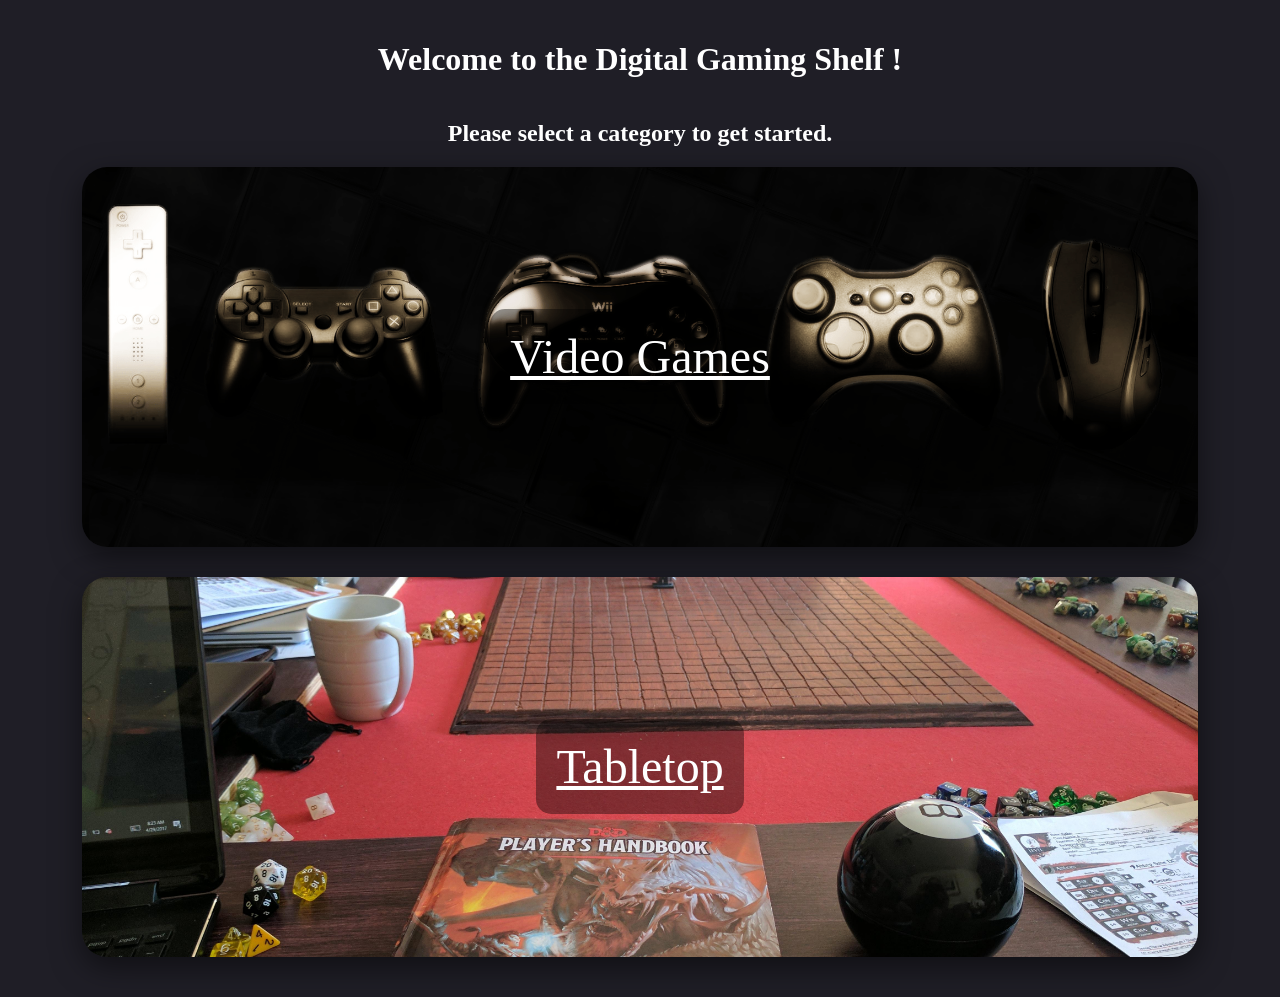
<file: jfsDigitalGamingShelf/index.html>
<!DOCTYPE html>
<html lang="en">
<head>
    <meta charset="UTF-8">
    <meta name="viewport" content="width=device-width, initial-scale=1.0">
    <link rel="stylesheet" type="text/css" href="./css/standard.css">
    <style>
    .game-block {height: 380px}
    </style>
    <title>Index Page</title>
</head>
<body>

    <h1>Welcome to the Digital Gaming Shelf !</h1>
    <h2>Please select a category to get started.</h2>

    <div class="container">
        <!-- Video Games Block -->
        <a href="./subpages/videoGames.html" id="video-games-block" class="game-block"
           style="background-image: url('./images/VGBackground.png');">
            <div class="game-title">Video Games</div>
        </a>
        <!-- Tabletop Block -->
        <a href="./subpages/tabletop.html" id="tabletop-block" class="game-block"
           style="background-image: url('./images/TabletopBackground.jpg');">
            <div class="game-title">Tabletop</div>
        </a>
    </div>

</body>
</html>
</file>
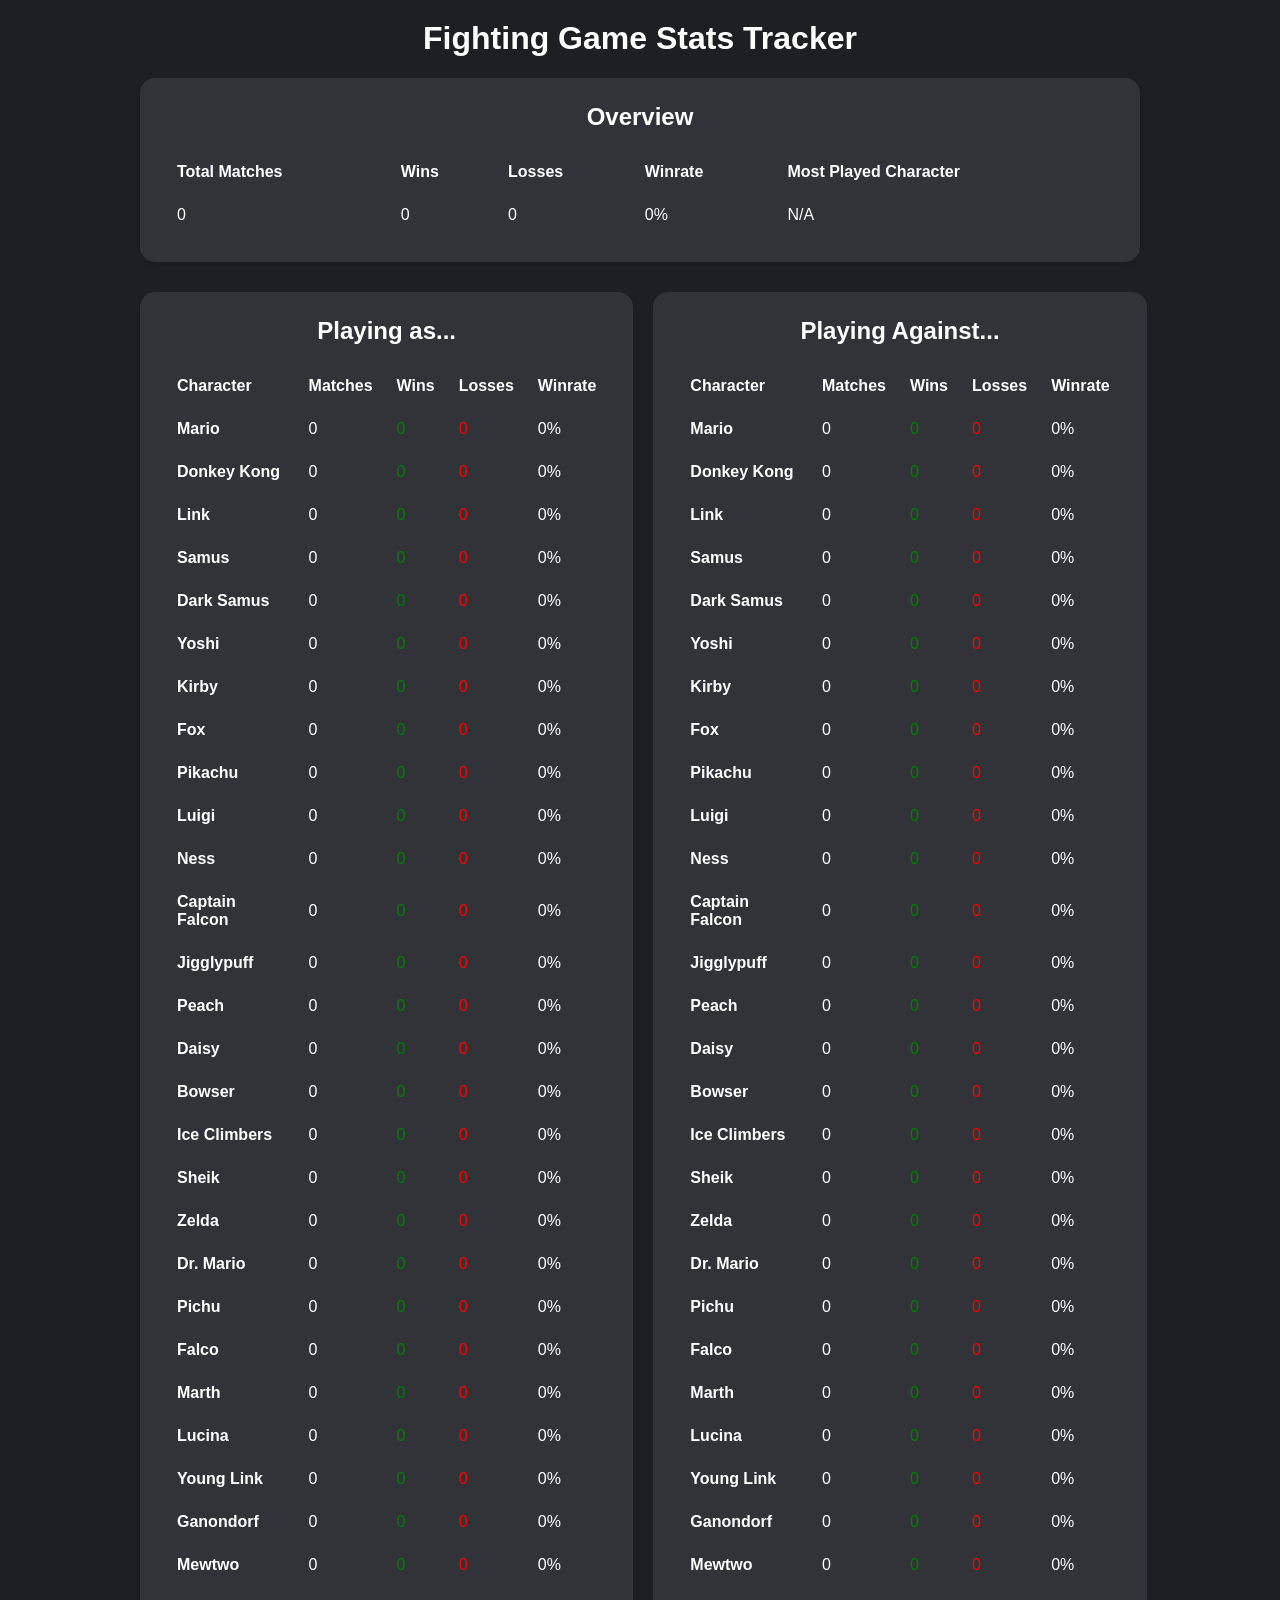
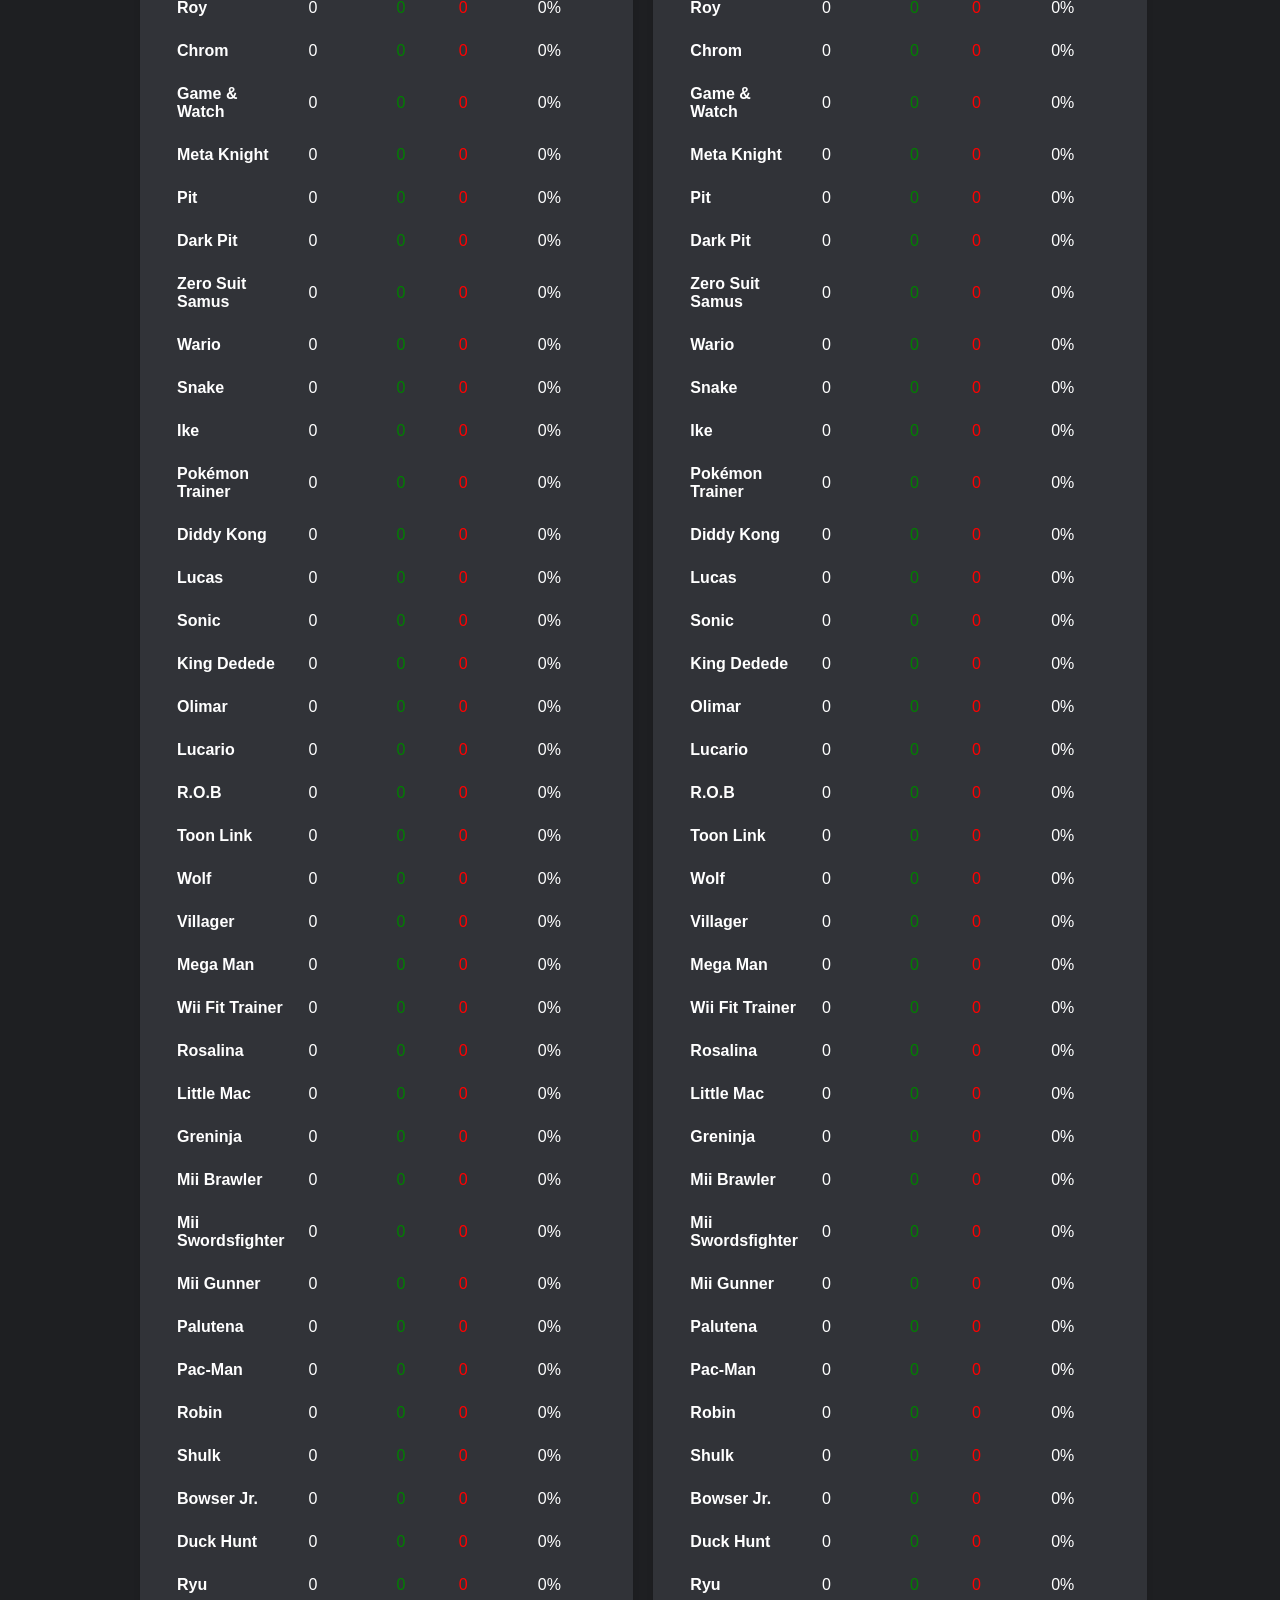
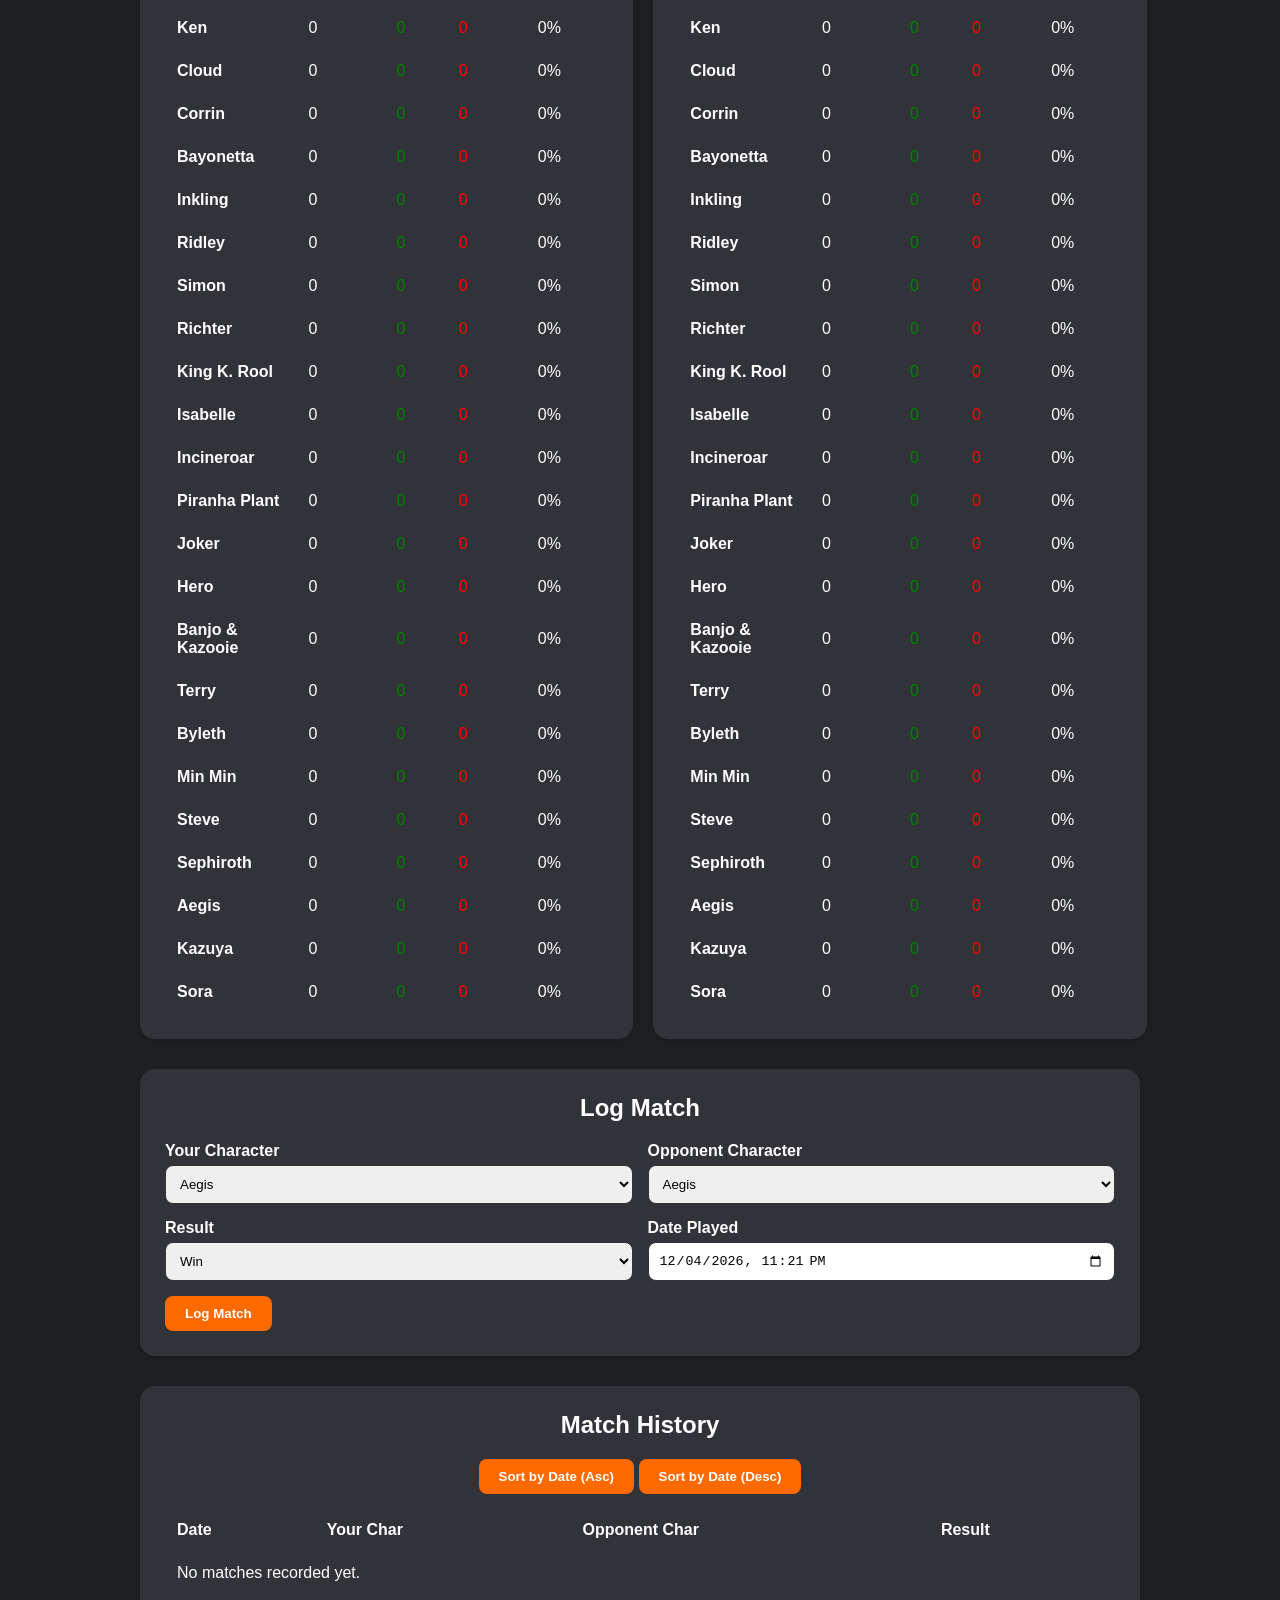
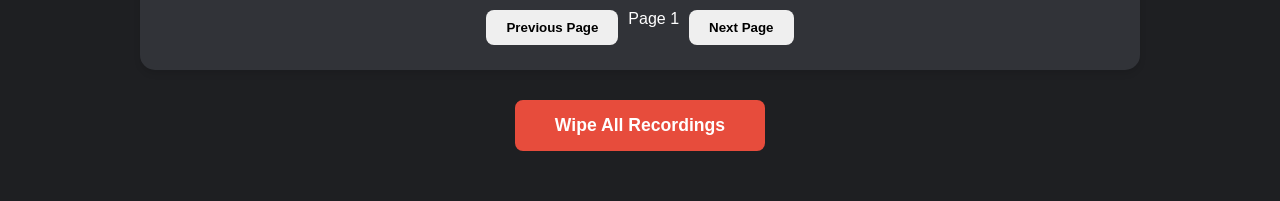
<file: jfsDigitalGamingShelf/backups/SSBU.html>
<!DOCTYPE html>
<html lang="en">
<head>
    <meta charset="UTF-8">
    <meta name="viewport" content="width=device-width, initial-scale=1.0">
    <title>FGTracker Backup</title>
    <style>
        :root {
            --bg-color: #1E1F22;
            --card-bg: #313338;
            --primary-text: #ffffff;
            --accent-color: #ff6a00;
            --danger-color: #e74c3c;
            --border-radius: 15px;
            --shadow: 0 4px 6px rgba(0,0,0,0.1);
        }

        body {
            font-family: 'Segoe UI', Tahoma, Geneva, Verdana, sans-serif;
            background-color: var(--bg-color);
            color: var(--primary-text);
            margin: 0;
            padding: 20px;
            display: flex;
            flex-direction: column;
            align-items: center;
        }

        .container {
            max-width: 1000px;
            width: 100%;
        }

        .card {
            background: var(--card-bg);
            padding: 25px;
            border-radius: var(--border-radius);
            box-shadow: var(--shadow);
            margin-bottom: 30px;
        }

        h1, h2, h3 {
            margin-top: 0;
            text-align: center; /* Added centering for all headings */
        }

        table {
            width: 100%;
            border-collapse: collapse;
            margin-top: 10px;
        }

        th, td {
            padding: 12px;
            text-align: left;
            border-bottom: 1px solid #313338;
        }

        th {
            background-color: #313338;
        }

        .stats-grid {
            display: grid;
            grid-template-columns: 1fr 1fr;
            gap: 20px;
        }

        @media (max-width: 768px) {
            .stats-grid {
                grid-template-columns: 1fr;
            }
        }

        .form-group {
            margin-bottom: 15px;
        }

        label {
            display: block;
            margin-bottom: 5px;
            font-weight: bold;
        }

        input, select {
            width: 100%;
            padding: 10px;
            border: 1px solid #313338;
            border-radius: 8px;
            box-sizing: border-box;
        }

        button {
            padding: 10px 20px;
            border: none;
            border-radius: 8px;
            cursor: pointer;
            font-weight: bold;
            transition: opacity 0.2s;
        }

        .btn-primary {
            background-color: var(--accent-color);
            color: white;
        }

        .btn-danger {
            background-color: var(--danger-color);
            color: white;
            margin: 30px auto; /* Center and adjust margin */
            display: block; /* Make it a block element for centering */
            padding: 15px 40px; /* Lengthen by increasing horizontal padding */
            font-size: 1.1em; /* Slightly larger text */
        }

        button:hover {
            opacity: 0.9;
        }

        .pagination {
            margin-top: 15px;
            display: flex;
            gap: 10px;
            justify-content: center;
        }

        .winrate-bar {
            height: 8px;
            background: #313338;
            border-radius: 4px;
            overflow: hidden;
            width: 100px;
            display: inline-block;
        }

        .winrate-fill {
            height: 100%;
            background: #2ecc71;
        }
    </style>
</head>
<body>

<div class="container">
    <h1>Fighting Game Stats Tracker</h1>

    <!-- Summary Block -->
    <div class="card">
        <h2>Overview</h2>
        <table id="summary-table">
            <thead>
                <tr>
                    <th>Total Matches</th>
                    <th>Wins</th>
                    <th>Losses</th>
                    <th>Winrate</th>
                    <th>Most Played Character</th>
                </tr>
            </thead>
            <tbody>
                <tr>
                    <td id="summary-total">-</td>
                    <td id="summary-wins">-</td>
                    <td id="summary-losses">-</td>
                    <td id="summary-winrate">-</td>
                    <td id="summary-most-played">-</td>
                </tr>
            </tbody>
        </table>
    </div>

    <!-- Character Stats Blocks -->
    <div class="stats-grid">
        <div class="card">
            <h2>Playing as...</h2>
            <table id="playing-as-table">
                <thead>
                    <tr>
                        <th>Character</th>
                        <th>Matches</th>
                        <th>Wins</th>
                        <th>Losses</th>
                        <th>Winrate</th>
                    </tr>
                </thead>
                <tbody id="playing-as-body"></tbody>
            </table>
        </div>

        <div class="card">
            <h2>Playing Against...</h2>
            <table id="playing-against-table">
                <thead>
                    <tr>
                        <th>Character</th>
                        <th>Matches</th>
                        <th>Wins</th>
                        <th>Losses</th>
                        <th>Winrate</th>
                    </tr>
                </thead>
                <tbody id="playing-against-body"></tbody>
            </table>
        </div>
    </div>

    <!-- Logging Section -->
    <div class="card">
        <h2>Log Match</h2>
        <div class="stats-grid" style="grid-template-columns: 1fr 1fr; gap: 15px;">
            <div class="form-group">
                <label>Your Character</label>
                <select id="log-your-char"></select>
            </div>
            <div class="form-group">
                <label>Opponent Character</label>
                <select id="log-opp-char"></select>
            </div>
        </div>
        <div class="stats-grid" style="grid-template-columns: 1fr 1fr; gap: 15px;">
            <div class="form-group">
                <label>Result</label>
                <select id="log-result">
                    <option value="win">Win</option>
                    <option value="loss">Loss</option>
                </select>
            </div>
            <div class="form-group">
                <label>Date Played</label>
                <input type="datetime-local" id="log-date">
            </div>
        </div>
        <button class="btn-primary" onclick="logMatch()">Log Match</button>
    </div>

    <!-- Records Table -->
    <div class="card">
        <h2>Match History</h2>
        <div style="text-align:center; margin-bottom: 15px;">
            <button id="sort-asc" class="btn-primary" onclick="handleSort('asc')">Sort by Date (Asc)</button>
            <button id="sort-desc" class="btn-primary" onclick="handleSort('desc')">Sort by Date (Desc)</button>
        </div>
        <table id="history-table">
            <thead>
                <tr>
                    <th>Date</th>
                    <th>Your Char</th>
                    <th>Opponent Char</th>
                    <th>Result</th>
                </tr>
            </thead>
            <tbody id="history-body"></tbody>
        </table>
        <div class="pagination">
            <button onclick="changePage(-1)">Previous Page</button>
            <span id="page-info">Page 1</span>
            <button onclick="changePage(1)">Next Page</button>
        </div>
    </div>

    <button class="btn-danger" onclick="wipeData()">Wipe All Recordings</button>
</div>

<script>
    // --- Data & Configuration ---
    const roster = ["Mario", "Donkey Kong", "Link", "Samus", "Dark Samus", "Yoshi", "Kirby", "Fox", "Pikachu", "Luigi", "Ness", "Captain Falcon", "Jigglypuff", "Peach", "Daisy", "Bowser", "Ice Climbers", "Sheik", "Zelda", "Dr. Mario", "Pichu", "Falco", "Marth", "Lucina", "Young Link", "Ganondorf", "Mewtwo", "Roy", "Chrom", "Game & Watch", "Meta Knight", "Pit", "Dark Pit", "Zero Suit Samus", "Wario", "Snake", "Ike", "Pokémon Trainer", "Diddy Kong", "Lucas", "Sonic", "King Dedede", "Olimar", "Lucario", "R.O.B", "Toon Link", "Wolf", "Villager", "Mega Man", "Wii Fit Trainer", "Rosalina", "Little Mac", "Greninja", "Mii Brawler", "Mii Swordsfighter", "Mii Gunner", "Palutena", "Pac-Man", "Robin", "Shulk", "Bowser Jr.", "Duck Hunt", "Ryu", "Ken", "Cloud", "Corrin", "Bayonetta", "Inkling", "Ridley", "Simon", "Richter", "King K. Rool", "Isabelle", "Incineroar", "Piranha Plant", "Joker", "Hero", "Banjo & Kazooie", "Terry", "Byleth", "Min Min", "Steve", "Sephiroth", "Aegis", "Kazuya", "Sora"];
    
    // Load data from localStorage or initialize
    let matches = JSON.parse(localStorage.getItem('fgs_matches')) || [];

    // --- UI Elements ---
    const playingAsBody = document.getElementById('playing-as-body');
    const playingAgainstBody = document.getElementById('playing-against-body');
    const historyBody = document.getElementById('history-body');
    const summaryTotal = document.getElementById('summary-total');
    const summaryWins = document.getElementById('summary-wins');
    const summaryLosses = document.getElementById('summary-losses');
    const summaryWinrate = document.getElementById('summary-winrate');
    const summaryMostPlayed = document.getElementById('summary-most-played');

    let sortDirection = 'desc'; // Default: descending (newest first)
    let currentPage = 1;
    const itemsPerPage = 50;

    // --- Initialization ---
    function init() {
        // Populate dropdowns
        const yourCharSelect = document.getElementById('log-your-char');
        const oppCharSelect = document.getElementById('log-opp-char');
        
        // Sort roster alphabetically for display purposes
        const sortedRoster = [...roster].sort();

        sortedRoster.forEach(char => {
            const opt1 = document.createElement('option');
            opt1.value = char;
            opt1.textContent = char;
            yourCharSelect.appendChild(opt1);

            const opt2 = document.createElement('option');
            opt2.value = char;
            opt2.textContent = char;
            oppCharSelect.appendChild(opt2);
        });

        // Set default date to now
        const now = new Date();
        now.setMinutes(now.getMinutes() - now.getTimezoneOffset());
        document.getElementById('log-date').value = now.toISOString().slice(0, 16);

        updateUI();
    }

    // --- Core Functions ---
    function updateUI() {
        localStorage.setItem('fgs_matches', JSON.stringify(matches));
        
        updateSummary();
        updateCharacterStats();
        renderHistory();
    }

    function updateSummary() {
        const total = matches.length;
        const wins = matches.filter(m => m.result === 'win').length;
        const losses = total - wins;
        const winrate = total > 0 ? ((wins / total) * 100).toFixed(1) : 0;

        summaryTotal.textContent = total;
        summaryWins.textContent = wins;
        summaryLosses.textContent = losses;
        summaryWinrate.textContent = winrate + '%';

        // Find most played character
        let mostPlayed = "N/A";
        let maxCount = 0;
        const charCounts = {};
        
        roster.forEach(char => charCounts[char] = 0);
        matches.forEach(m => {
            charCounts[m.yourChar]++;
        });

        for (const char in charCounts) {
            if (charCounts[char] > maxCount) {
                maxCount = charCounts[char];
                mostPlayed = char;
            }
        }
        summaryMostPlayed.textContent = mostPlayed;
    }

    function updateCharacterStats() {
        playingAsBody.innerHTML = '';
        playingAgainstBody.innerHTML = '';

        const asStats = {};
        const againstStats = {};

        roster.forEach(char => {
            asStats[char] = { matches: 0, wins: 0, losses: 0 };
            againstStats[char] = { matches: 0, wins: 0, losses: 0 };
        });

        matches.forEach(m => {
            asStats[m.yourChar].matches++;
            if (m.result === 'win') asStats[m.yourChar].wins++;
            else asStats[m.yourChar].losses++;

            againstStats[m.oppChar].matches++;
        });

        roster.forEach(char => {
            const asRow = createStatsRow(char, asStats[char]);
            playingAsBody.appendChild(asRow);

            // For "Against", we want to see your win/loss record specifically against those characters
            const againstMatchData = matches.filter(m => m.oppChar === char);
            const againstWins = againstMatchData.filter(m => m.result === 'win').length;
            const againstLosses = againstMatchData.length - againstWins;
            
            const againstRow = createStatsRow(char, {
                matches: againstMatchData.length,
                wins: againstWins,
                losses: againstLosses
            });
            playingAgainstBody.appendChild(againstRow);
        });
    }

    function createStatsRow(name, stats) {
        const winrate = stats.matches > 0 ? ((stats.wins / stats.matches) * 100).toFixed(1) : 0;
        const tr = document.createElement('tr');
        tr.innerHTML = `
            <td style="font-weight:bold">${name}</td>
            <td>${stats.matches}</td>
            <td style="color:green">${stats.wins}</td>
            <td style="color:red">${stats.losses}</td>
            <td>${winrate}%</td>
        `;
        return tr;
    }

    function logMatch() {
        const yourChar = document.getElementById('log-your-char').value;
        const oppChar = document.getElementById('log-opp-char').value;
        const result = document.getElementById('log-result').value;
        const date = document.getElementById('log-date').value;

        if (!date) {
            alert("Please select a date.");
            return;
        }

        const newMatch = {
            id: Date.now(),
            yourChar,
            oppChar,
            result,
            date
        };

        matches.push(newMatch); // Added to the end; sorting logic handles display order
        updateUI();
    }

    // --- Sorting/Pagination Logic ---

    /**
     * Sorts the matches array and returns a new, sorted array.
     * @param {('asc'|'desc')} direction - The desired sort order ('asc' or 'desc').
     * @returns {Array} A copy of the matches array, sorted by date.
     */
    function getSortedMatches(direction) {
        // Create a shallow copy to avoid modifying the original `matches` array
        const sorted = [...matches];

        sorted.sort((a, b) => {
            const dateA = new Date(a.date);
            const dateB = new Date(b.date);
            let comparison = 0;

            // Compare dates: 1 if A > B, -1 if A < B, 0 if equal
            if (dateA > dateB) comparison = 1;
            else if (dateA < dateB) comparison = -1;
            else comparison = 0; 

            // If descending, we reverse the natural sort order (b compared to a).
            return direction === 'desc' ? (comparison * -1) : comparison;
        });
        return sorted;
    }


    function renderHistory() {
        let currentMatches = getSortedMatches(sortDirection);

        const start = (currentPage - 1) * itemsPerPage;
        const end = start + itemsPerPage;
        const pageItems = currentMatches.slice(start, end);

        historyBody.innerHTML = '';
        if (pageItems.length === 0) {
            historyBody.innerHTML = '<tr style="text-align:center"><td colspan="4">No matches recorded yet.</td></tr>';
        } else {
            pageItems.forEach(m => {
                const tr = document.createElement('tr');
                // Format date to display time without T and only local time part (e.g., 2026-09-26 14:30)
                const formattedDate = m.date.replace('T', ' '); 
                tr.innerHTML = `
                    <td style="font-size:0.8em">${formattedDate}</td>
                    <td>${m.yourChar}</td>
                    <td>${m.oppChar}</td>
                    <td style="color: ${m.result === 'win' ? 'green' : 'red'}">${m.result.toUpperCase()}</td>
                `;
                historyBody.appendChild(tr);
            });
        }

        document.getElementById('page-info').textContent = `Page ${currentPage}`;
    }

    function changePage(dir) {
        const maxPage = Math.ceil(matches.length / itemsPerPage);
        const newPage = currentPage + dir;
        if (newPage >= 1 && newPage <= maxPage) {
            currentPage = newPage;
            renderHistory();
        }
    }

    // --- Sorting Handlers ---
    function handleSort(direction) {
        sortDirection = direction;
        currentPage = 1; // Reset to first page when sorting changes
        renderHistory();
    }

    function resetSort() {
        sortDirection = 'desc'; // Default back to newest first (descending date)
        currentPage = 1;
        renderHistory();
    }

    function wipeData() {
        if (confirm("Are you sure you want to wipe ALL recordings? This cannot be undone.")) {
            matches = [];
            updateUI();
        }
    }

    // Run init
    init();
</script>

</body>
</html>
</file>
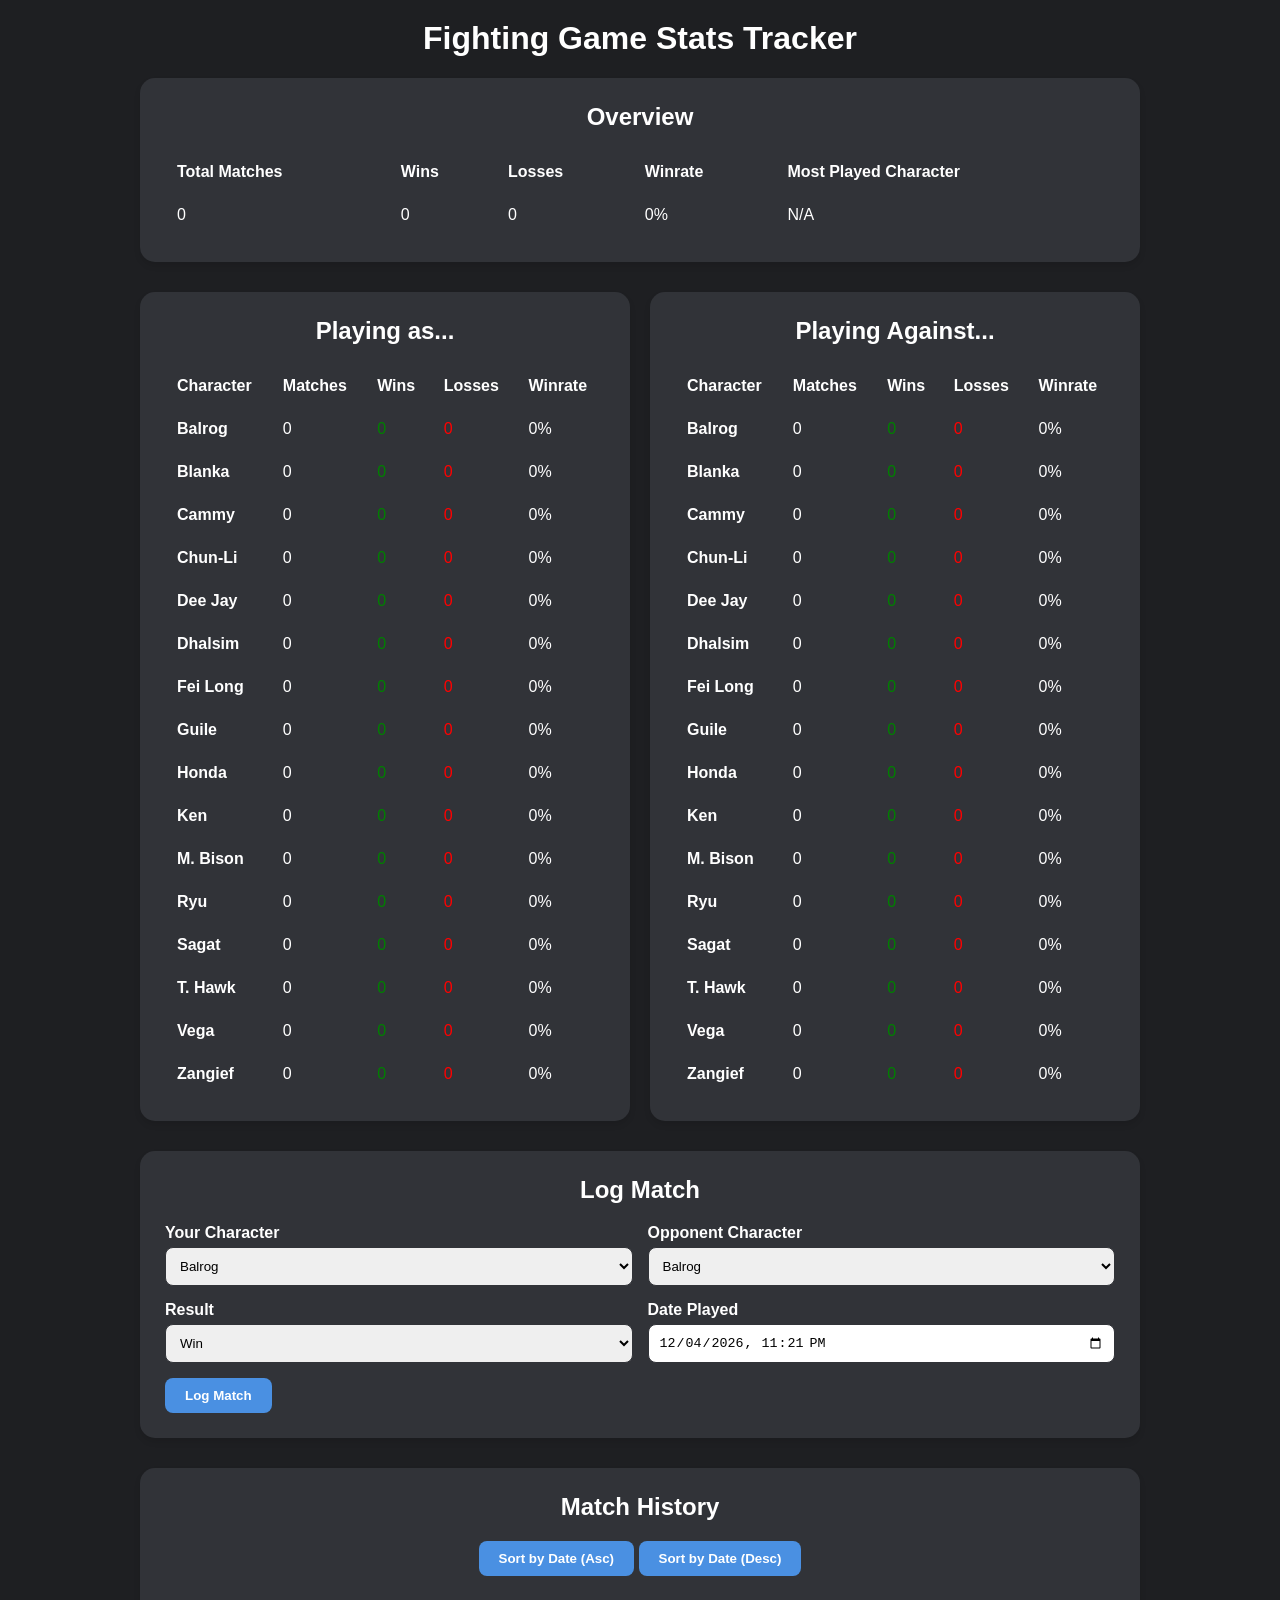
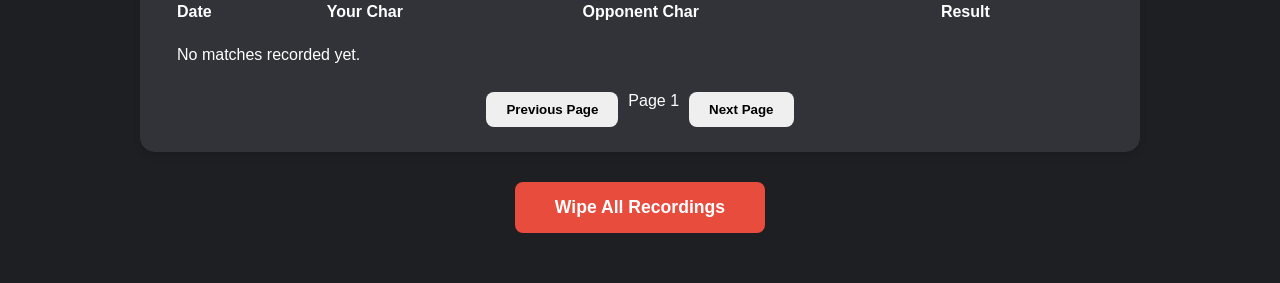
<file: jfsDigitalGamingShelf/backups/Street Fighter II.html>
<!DOCTYPE html>
<html lang="en">
<head>
    <meta charset="UTF-8">
    <meta name="viewport" content="width=device-width, initial-scale=1.0">
    <title>FGTracker Backup</title>
    <style>
        :root {
            --bg-color: #1E1F22;
            --card-bg: #313338;
            --primary-text: #ffffff;
            --accent-color: #4a90e2;
            --danger-color: #e74c3c;
            --border-radius: 15px;
            --shadow: 0 4px 6px rgba(0,0,0,0.1);
        }

        body {
            font-family: 'Segoe UI', Tahoma, Geneva, Verdana, sans-serif;
            background-color: var(--bg-color);
            color: var(--primary-text);
            margin: 0;
            padding: 20px;
            display: flex;
            flex-direction: column;
            align-items: center;
        }

        .container {
            max-width: 1000px;
            width: 100%;
        }

        .card {
            background: var(--card-bg);
            padding: 25px;
            border-radius: var(--border-radius);
            box-shadow: var(--shadow);
            margin-bottom: 30px;
        }

        h1, h2, h3 {
            margin-top: 0;
            text-align: center; /* Added centering for all headings */
        }

        table {
            width: 100%;
            border-collapse: collapse;
            margin-top: 10px;
        }

        th, td {
            padding: 12px;
            text-align: left;
            border-bottom: 1px solid #313338;
        }

        th {
            background-color: #313338;
        }

        .stats-grid {
            display: grid;
            grid-template-columns: 1fr 1fr;
            gap: 20px;
        }

        @media (max-width: 768px) {
            .stats-grid {
                grid-template-columns: 1fr;
            }
        }

        .form-group {
            margin-bottom: 15px;
        }

        label {
            display: block;
            margin-bottom: 5px;
            font-weight: bold;
        }

        input, select {
            width: 100%;
            padding: 10px;
            border: 1px solid #313338;
            border-radius: 8px;
            box-sizing: border-box;
        }

        button {
            padding: 10px 20px;
            border: none;
            border-radius: 8px;
            cursor: pointer;
            font-weight: bold;
            transition: opacity 0.2s;
        }

        .btn-primary {
            background-color: var(--accent-color);
            color: white;
        }

        .btn-danger {
            background-color: var(--danger-color);
            color: white;
            margin: 30px auto; /* Center and adjust margin */
            display: block; /* Make it a block element for centering */
            padding: 15px 40px; /* Lengthen by increasing horizontal padding */
            font-size: 1.1em; /* Slightly larger text */
        }

        button:hover {
            opacity: 0.9;
        }

        .pagination {
            margin-top: 15px;
            display: flex;
            gap: 10px;
            justify-content: center;
        }

        .winrate-bar {
            height: 8px;
            background: #313338;
            border-radius: 4px;
            overflow: hidden;
            width: 100px;
            display: inline-block;
        }

        .winrate-fill {
            height: 100%;
            background: #2ecc71;
        }
    </style>
</head>
<body>

<div class="container">
    <h1>Fighting Game Stats Tracker</h1>

    <!-- Summary Block -->
    <div class="card">
        <h2>Overview</h2>
        <table id="summary-table">
            <thead>
                <tr>
                    <th>Total Matches</th>
                    <th>Wins</th>
                    <th>Losses</th>
                    <th>Winrate</th>
                    <th>Most Played Character</th>
                </tr>
            </thead>
            <tbody>
                <tr>
                    <td id="summary-total">-</td>
                    <td id="summary-wins">-</td>
                    <td id="summary-losses">-</td>
                    <td id="summary-winrate">-</td>
                    <td id="summary-most-played">-</td>
                </tr>
            </tbody>
        </table>
    </div>

    <!-- Character Stats Blocks -->
    <div class="stats-grid">
        <div class="card">
            <h2>Playing as...</h2>
            <table id="playing-as-table">
                <thead>
                    <tr>
                        <th>Character</th>
                        <th>Matches</th>
                        <th>Wins</th>
                        <th>Losses</th>
                        <th>Winrate</th>
                    </tr>
                </thead>
                <tbody id="playing-as-body"></tbody>
            </table>
        </div>

        <div class="card">
            <h2>Playing Against...</h2>
            <table id="playing-against-table">
                <thead>
                    <tr>
                        <th>Character</th>
                        <th>Matches</th>
                        <th>Wins</th>
                        <th>Losses</th>
                        <th>Winrate</th>
                    </tr>
                </thead>
                <tbody id="playing-against-body"></tbody>
            </table>
        </div>
    </div>

    <!-- Logging Section -->
    <div class="card">
        <h2>Log Match</h2>
        <div class="stats-grid" style="grid-template-columns: 1fr 1fr; gap: 15px;">
            <div class="form-group">
                <label>Your Character</label>
                <select id="log-your-char"></select>
            </div>
            <div class="form-group">
                <label>Opponent Character</label>
                <select id="log-opp-char"></select>
            </div>
        </div>
        <div class="stats-grid" style="grid-template-columns: 1fr 1fr; gap: 15px;">
            <div class="form-group">
                <label>Result</label>
                <select id="log-result">
                    <option value="win">Win</option>
                    <option value="loss">Loss</option>
                </select>
            </div>
            <div class="form-group">
                <label>Date Played</label>
                <input type="datetime-local" id="log-date">
            </div>
        </div>
        <button class="btn-primary" onclick="logMatch()">Log Match</button>
    </div>

    <!-- Records Table -->
    <div class="card">
        <h2>Match History</h2>
        <div style="text-align:center; margin-bottom: 15px;">
            <button id="sort-asc" class="btn-primary" onclick="handleSort('asc')">Sort by Date (Asc)</button>
            <button id="sort-desc" class="btn-primary" onclick="handleSort('desc')">Sort by Date (Desc)</button>
        </div>
        <table id="history-table">
            <thead>
                <tr>
                    <th>Date</th>
                    <th>Your Char</th>
                    <th>Opponent Char</th>
                    <th>Result</th>
                </tr>
            </thead>
            <tbody id="history-body"></tbody>
        </table>
        <div class="pagination">
            <button onclick="changePage(-1)">Previous Page</button>
            <span id="page-info">Page 1</span>
            <button onclick="changePage(1)">Next Page</button>
        </div>
    </div>

    <button class="btn-danger" onclick="wipeData()">Wipe All Recordings</button>
</div>

<script>
    // --- Data & Configuration ---
    const roster = ["Balrog", "Blanka", "Cammy", "Chun-Li", "Dee Jay", "Dhalsim", "Fei Long", "Guile", "Honda", "Ken", "M. Bison", "Ryu", "Sagat", "T. Hawk", "Vega", "Zangief"];
    
    // Load data from localStorage or initialize
    let matches = JSON.parse(localStorage.getItem('fgs_matches')) || [];

    // --- UI Elements ---
    const playingAsBody = document.getElementById('playing-as-body');
    const playingAgainstBody = document.getElementById('playing-against-body');
    const historyBody = document.getElementById('history-body');
    const summaryTotal = document.getElementById('summary-total');
    const summaryWins = document.getElementById('summary-wins');
    const summaryLosses = document.getElementById('summary-losses');
    const summaryWinrate = document.getElementById('summary-winrate');
    const summaryMostPlayed = document.getElementById('summary-most-played');

    let sortDirection = 'desc'; // Default: descending (newest first)
    let currentPage = 1;
    const itemsPerPage = 50;

    // --- Initialization ---
    function init() {
        // Populate dropdowns
        const yourCharSelect = document.getElementById('log-your-char');
        const oppCharSelect = document.getElementById('log-opp-char');
        
        // Sort roster alphabetically for display purposes
        const sortedRoster = [...roster].sort();

        sortedRoster.forEach(char => {
            const opt1 = document.createElement('option');
            opt1.value = char;
            opt1.textContent = char;
            yourCharSelect.appendChild(opt1);

            const opt2 = document.createElement('option');
            opt2.value = char;
            opt2.textContent = char;
            oppCharSelect.appendChild(opt2);
        });

        // Set default date to now
        const now = new Date();
        now.setMinutes(now.getMinutes() - now.getTimezoneOffset());
        document.getElementById('log-date').value = now.toISOString().slice(0, 16);

        updateUI();
    }

    // --- Core Functions ---
    function updateUI() {
        localStorage.setItem('fgs_matches', JSON.stringify(matches));
        
        updateSummary();
        updateCharacterStats();
        renderHistory();
    }

    function updateSummary() {
        const total = matches.length;
        const wins = matches.filter(m => m.result === 'win').length;
        const losses = total - wins;
        const winrate = total > 0 ? ((wins / total) * 100).toFixed(1) : 0;

        summaryTotal.textContent = total;
        summaryWins.textContent = wins;
        summaryLosses.textContent = losses;
        summaryWinrate.textContent = winrate + '%';

        // Find most played character
        let mostPlayed = "N/A";
        let maxCount = 0;
        const charCounts = {};
        
        roster.forEach(char => charCounts[char] = 0);
        matches.forEach(m => {
            charCounts[m.yourChar]++;
        });

        for (const char in charCounts) {
            if (charCounts[char] > maxCount) {
                maxCount = charCounts[char];
                mostPlayed = char;
            }
        }
        summaryMostPlayed.textContent = mostPlayed;
    }

    function updateCharacterStats() {
        playingAsBody.innerHTML = '';
        playingAgainstBody.innerHTML = '';

        const asStats = {};
        const againstStats = {};

        roster.forEach(char => {
            asStats[char] = { matches: 0, wins: 0, losses: 0 };
            againstStats[char] = { matches: 0, wins: 0, losses: 0 };
        });

        matches.forEach(m => {
            asStats[m.yourChar].matches++;
            if (m.result === 'win') asStats[m.yourChar].wins++;
            else asStats[m.yourChar].losses++;

            againstStats[m.oppChar].matches++;
        });

        roster.forEach(char => {
            const asRow = createStatsRow(char, asStats[char]);
            playingAsBody.appendChild(asRow);

            // For "Against", we want to see your win/loss record specifically against those characters
            const againstMatchData = matches.filter(m => m.oppChar === char);
            const againstWins = againstMatchData.filter(m => m.result === 'win').length;
            const againstLosses = againstMatchData.length - againstWins;
            
            const againstRow = createStatsRow(char, {
                matches: againstMatchData.length,
                wins: againstWins,
                losses: againstLosses
            });
            playingAgainstBody.appendChild(againstRow);
        });
    }

    function createStatsRow(name, stats) {
        const winrate = stats.matches > 0 ? ((stats.wins / stats.matches) * 100).toFixed(1) : 0;
        const tr = document.createElement('tr');
        tr.innerHTML = `
            <td style="font-weight:bold">${name}</td>
            <td>${stats.matches}</td>
            <td style="color:green">${stats.wins}</td>
            <td style="color:red">${stats.losses}</td>
            <td>${winrate}%</td>
        `;
        return tr;
    }

    function logMatch() {
        const yourChar = document.getElementById('log-your-char').value;
        const oppChar = document.getElementById('log-opp-char').value;
        const result = document.getElementById('log-result').value;
        const date = document.getElementById('log-date').value;

        if (!date) {
            alert("Please select a date.");
            return;
        }

        const newMatch = {
            id: Date.now(),
            yourChar,
            oppChar,
            result,
            date
        };

        matches.push(newMatch); // Added to the end; sorting logic handles display order
        updateUI();
    }

    // --- Sorting/Pagination Logic ---

    /**
     * Sorts the matches array and returns a new, sorted array.
     * @param {('asc'|'desc')} direction - The desired sort order ('asc' or 'desc').
     * @returns {Array} A copy of the matches array, sorted by date.
     */
    function getSortedMatches(direction) {
        // Create a shallow copy to avoid modifying the original `matches` array
        const sorted = [...matches];

        sorted.sort((a, b) => {
            const dateA = new Date(a.date);
            const dateB = new Date(b.date);
            let comparison = 0;

            // Compare dates: 1 if A > B, -1 if A < B, 0 if equal
            if (dateA > dateB) comparison = 1;
            else if (dateA < dateB) comparison = -1;
            else comparison = 0; 

            // If descending, we reverse the natural sort order (b compared to a).
            return direction === 'desc' ? (comparison * -1) : comparison;
        });
        return sorted;
    }


    function renderHistory() {
        let currentMatches = getSortedMatches(sortDirection);

        const start = (currentPage - 1) * itemsPerPage;
        const end = start + itemsPerPage;
        const pageItems = currentMatches.slice(start, end);

        historyBody.innerHTML = '';
        if (pageItems.length === 0) {
            historyBody.innerHTML = '<tr style="text-align:center"><td colspan="4">No matches recorded yet.</td></tr>';
        } else {
            pageItems.forEach(m => {
                const tr = document.createElement('tr');
                // Format date to display time without T and only local time part (e.g., 2026-09-26 14:30)
                const formattedDate = m.date.replace('T', ' '); 
                tr.innerHTML = `
                    <td style="font-size:0.8em">${formattedDate}</td>
                    <td>${m.yourChar}</td>
                    <td>${m.oppChar}</td>
                    <td style="color: ${m.result === 'win' ? 'green' : 'red'}">${m.result.toUpperCase()}</td>
                `;
                historyBody.appendChild(tr);
            });
        }

        document.getElementById('page-info').textContent = `Page ${currentPage}`;
    }

    function changePage(dir) {
        const maxPage = Math.ceil(matches.length / itemsPerPage);
        const newPage = currentPage + dir;
        if (newPage >= 1 && newPage <= maxPage) {
            currentPage = newPage;
            renderHistory();
        }
    }

    // --- Sorting Handlers ---
    function handleSort(direction) {
        sortDirection = direction;
        currentPage = 1; // Reset to first page when sorting changes
        renderHistory();
    }

    function resetSort() {
        sortDirection = 'desc'; // Default back to newest first (descending date)
        currentPage = 1;
        renderHistory();
    }

    function wipeData() {
        if (confirm("Are you sure you want to wipe ALL recordings? This cannot be undone.")) {
            matches = [];
            updateUI();
        }
    }

    // Run init
    init();
</script>

</body>
</html>
</file>
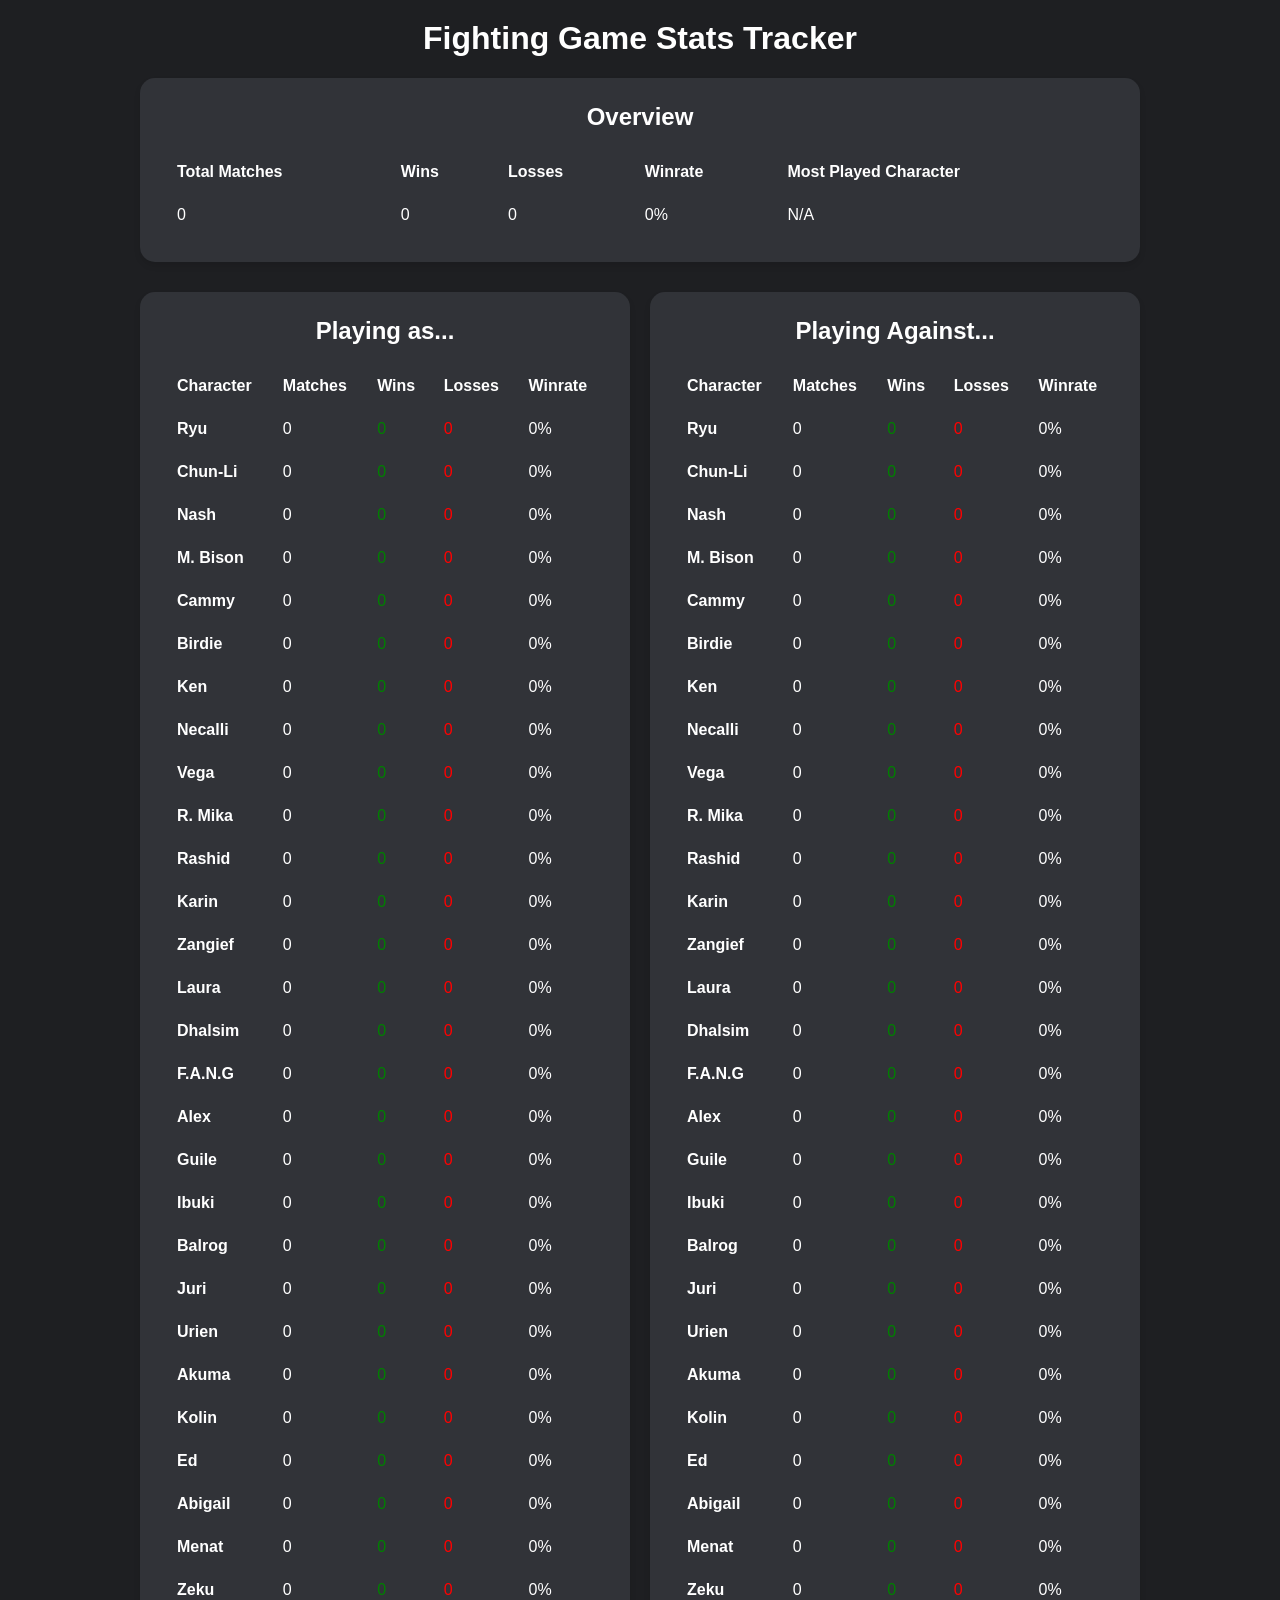
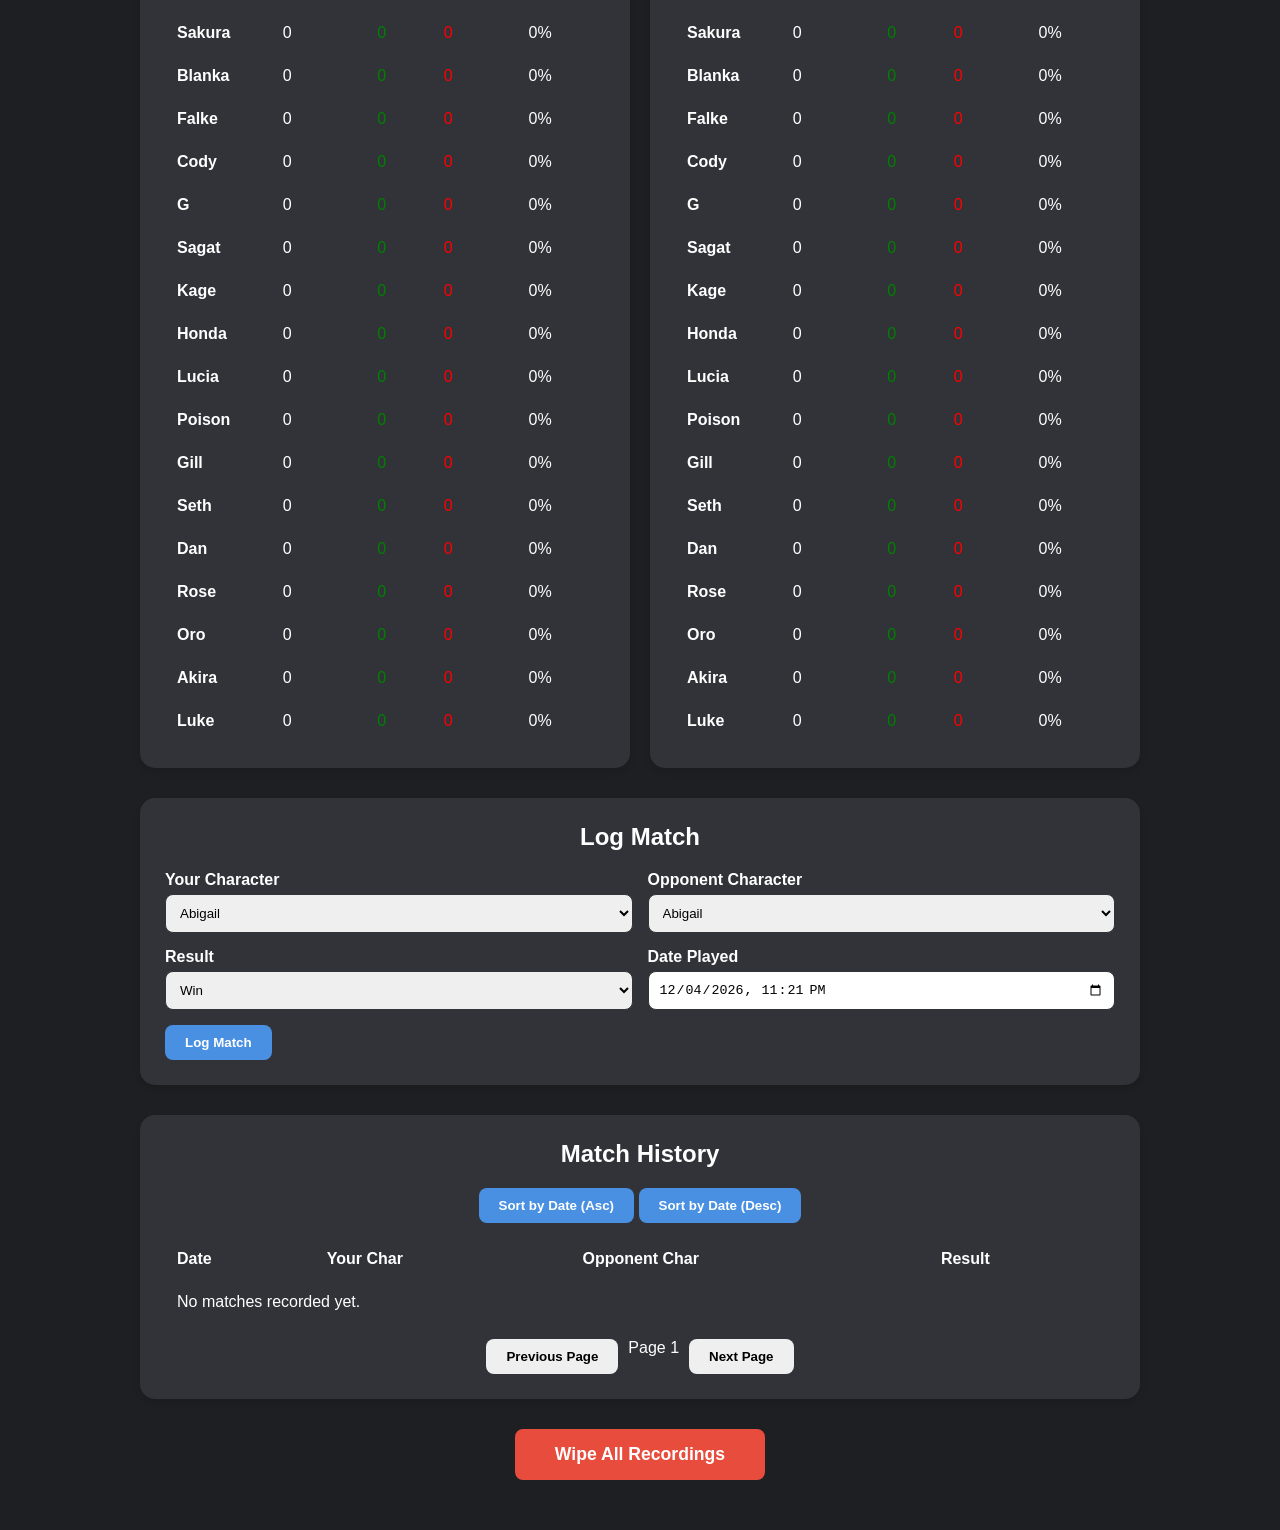
<file: jfsDigitalGamingShelf/backups/Street Fighter V.html>
<!DOCTYPE html>
<html lang="en">
<head>
    <meta charset="UTF-8">
    <meta name="viewport" content="width=device-width, initial-scale=1.0">
    <title>FGTracker Backup</title>
    <style>
        :root {
            --bg-color: #1E1F22;
            --card-bg: #313338;
            --primary-text: #ffffff;
            --accent-color: #4a90e2;
            --danger-color: #e74c3c;
            --border-radius: 15px;
            --shadow: 0 4px 6px rgba(0,0,0,0.1);
        }

        body {
            font-family: 'Segoe UI', Tahoma, Geneva, Verdana, sans-serif;
            background-color: var(--bg-color);
            color: var(--primary-text);
            margin: 0;
            padding: 20px;
            display: flex;
            flex-direction: column;
            align-items: center;
        }

        .container {
            max-width: 1000px;
            width: 100%;
        }

        .card {
            background: var(--card-bg);
            padding: 25px;
            border-radius: var(--border-radius);
            box-shadow: var(--shadow);
            margin-bottom: 30px;
        }

        h1, h2, h3 {
            margin-top: 0;
            text-align: center; /* Added centering for all headings */
        }

        table {
            width: 100%;
            border-collapse: collapse;
            margin-top: 10px;
        }

        th, td {
            padding: 12px;
            text-align: left;
            border-bottom: 1px solid #313338;
        }

        th {
            background-color: #313338;
        }

        .stats-grid {
            display: grid;
            grid-template-columns: 1fr 1fr;
            gap: 20px;
        }

        @media (max-width: 768px) {
            .stats-grid {
                grid-template-columns: 1fr;
            }
        }

        .form-group {
            margin-bottom: 15px;
        }

        label {
            display: block;
            margin-bottom: 5px;
            font-weight: bold;
        }

        input, select {
            width: 100%;
            padding: 10px;
            border: 1px solid #313338;
            border-radius: 8px;
            box-sizing: border-box;
        }

        button {
            padding: 10px 20px;
            border: none;
            border-radius: 8px;
            cursor: pointer;
            font-weight: bold;
            transition: opacity 0.2s;
        }

        .btn-primary {
            background-color: var(--accent-color);
            color: white;
        }

        .btn-danger {
            background-color: var(--danger-color);
            color: white;
            margin: 30px auto; /* Center and adjust margin */
            display: block; /* Make it a block element for centering */
            padding: 15px 40px; /* Lengthen by increasing horizontal padding */
            font-size: 1.1em; /* Slightly larger text */
        }

        button:hover {
            opacity: 0.9;
        }

        .pagination {
            margin-top: 15px;
            display: flex;
            gap: 10px;
            justify-content: center;
        }

        .winrate-bar {
            height: 8px;
            background: #313338;
            border-radius: 4px;
            overflow: hidden;
            width: 100px;
            display: inline-block;
        }

        .winrate-fill {
            height: 100%;
            background: #2ecc71;
        }
    </style>
</head>
<body>

<div class="container">
    <h1>Fighting Game Stats Tracker</h1>

    <!-- Summary Block -->
    <div class="card">
        <h2>Overview</h2>
        <table id="summary-table">
            <thead>
                <tr>
                    <th>Total Matches</th>
                    <th>Wins</th>
                    <th>Losses</th>
                    <th>Winrate</th>
                    <th>Most Played Character</th>
                </tr>
            </thead>
            <tbody>
                <tr>
                    <td id="summary-total">-</td>
                    <td id="summary-wins">-</td>
                    <td id="summary-losses">-</td>
                    <td id="summary-winrate">-</td>
                    <td id="summary-most-played">-</td>
                </tr>
            </tbody>
        </table>
    </div>

    <!-- Character Stats Blocks -->
    <div class="stats-grid">
        <div class="card">
            <h2>Playing as...</h2>
            <table id="playing-as-table">
                <thead>
                    <tr>
                        <th>Character</th>
                        <th>Matches</th>
                        <th>Wins</th>
                        <th>Losses</th>
                        <th>Winrate</th>
                    </tr>
                </thead>
                <tbody id="playing-as-body"></tbody>
            </table>
        </div>

        <div class="card">
            <h2>Playing Against...</h2>
            <table id="playing-against-table">
                <thead>
                    <tr>
                        <th>Character</th>
                        <th>Matches</th>
                        <th>Wins</th>
                        <th>Losses</th>
                        <th>Winrate</th>
                    </tr>
                </thead>
                <tbody id="playing-against-body"></tbody>
            </table>
        </div>
    </div>

    <!-- Logging Section -->
    <div class="card">
        <h2>Log Match</h2>
        <div class="stats-grid" style="grid-template-columns: 1fr 1fr; gap: 15px;">
            <div class="form-group">
                <label>Your Character</label>
                <select id="log-your-char"></select>
            </div>
            <div class="form-group">
                <label>Opponent Character</label>
                <select id="log-opp-char"></select>
            </div>
        </div>
        <div class="stats-grid" style="grid-template-columns: 1fr 1fr; gap: 15px;">
            <div class="form-group">
                <label>Result</label>
                <select id="log-result">
                    <option value="win">Win</option>
                    <option value="loss">Loss</option>
                </select>
            </div>
            <div class="form-group">
                <label>Date Played</label>
                <input type="datetime-local" id="log-date">
            </div>
        </div>
        <button class="btn-primary" onclick="logMatch()">Log Match</button>
    </div>

    <!-- Records Table -->
    <div class="card">
        <h2>Match History</h2>
        <div style="text-align:center; margin-bottom: 15px;">
            <button id="sort-asc" class="btn-primary" onclick="handleSort('asc')">Sort by Date (Asc)</button>
            <button id="sort-desc" class="btn-primary" onclick="handleSort('desc')">Sort by Date (Desc)</button>
        </div>
        <table id="history-table">
            <thead>
                <tr>
                    <th>Date</th>
                    <th>Your Char</th>
                    <th>Opponent Char</th>
                    <th>Result</th>
                </tr>
            </thead>
            <tbody id="history-body"></tbody>
        </table>
        <div class="pagination">
            <button onclick="changePage(-1)">Previous Page</button>
            <span id="page-info">Page 1</span>
            <button onclick="changePage(1)">Next Page</button>
        </div>
    </div>

    <button class="btn-danger" onclick="wipeData()">Wipe All Recordings</button>
</div>

<script>
    // --- Data & Configuration ---
    const roster = ["Ryu", "Chun-Li", "Nash", "M. Bison", "Cammy", "Birdie", "Ken", "Necalli", "Vega", "R. Mika", "Rashid", "Karin", "Zangief", "Laura", "Dhalsim", "F.A.N.G", "Alex", "Guile", "Ibuki", "Balrog", "Juri", "Urien", "Akuma", "Kolin", "Ed", "Abigail", "Menat", "Zeku", "Sakura", "Blanka", "Falke", "Cody", "G", "Sagat", "Kage", "Honda", "Lucia", "Poison", "Gill", "Seth", "Dan", "Rose", "Oro", "Akira", "Luke"];
    
    // Load data from localStorage or initialize
    let matches = JSON.parse(localStorage.getItem('fgs_matches')) || [];

    // --- UI Elements ---
    const playingAsBody = document.getElementById('playing-as-body');
    const playingAgainstBody = document.getElementById('playing-against-body');
    const historyBody = document.getElementById('history-body');
    const summaryTotal = document.getElementById('summary-total');
    const summaryWins = document.getElementById('summary-wins');
    const summaryLosses = document.getElementById('summary-losses');
    const summaryWinrate = document.getElementById('summary-winrate');
    const summaryMostPlayed = document.getElementById('summary-most-played');

    let sortDirection = 'desc'; // Default: descending (newest first)
    let currentPage = 1;
    const itemsPerPage = 50;

    // --- Initialization ---
    function init() {
        // Populate dropdowns
        const yourCharSelect = document.getElementById('log-your-char');
        const oppCharSelect = document.getElementById('log-opp-char');
        
        // Sort roster alphabetically for display purposes
        const sortedRoster = [...roster].sort();

        sortedRoster.forEach(char => {
            const opt1 = document.createElement('option');
            opt1.value = char;
            opt1.textContent = char;
            yourCharSelect.appendChild(opt1);

            const opt2 = document.createElement('option');
            opt2.value = char;
            opt2.textContent = char;
            oppCharSelect.appendChild(opt2);
        });

        // Set default date to now
        const now = new Date();
        now.setMinutes(now.getMinutes() - now.getTimezoneOffset());
        document.getElementById('log-date').value = now.toISOString().slice(0, 16);

        updateUI();
    }

    // --- Core Functions ---
    function updateUI() {
        localStorage.setItem('fgs_matches', JSON.stringify(matches));
        
        updateSummary();
        updateCharacterStats();
        renderHistory();
    }

    function updateSummary() {
        const total = matches.length;
        const wins = matches.filter(m => m.result === 'win').length;
        const losses = total - wins;
        const winrate = total > 0 ? ((wins / total) * 100).toFixed(1) : 0;

        summaryTotal.textContent = total;
        summaryWins.textContent = wins;
        summaryLosses.textContent = losses;
        summaryWinrate.textContent = winrate + '%';

        // Find most played character
        let mostPlayed = "N/A";
        let maxCount = 0;
        const charCounts = {};
        
        roster.forEach(char => charCounts[char] = 0);
        matches.forEach(m => {
            charCounts[m.yourChar]++;
        });

        for (const char in charCounts) {
            if (charCounts[char] > maxCount) {
                maxCount = charCounts[char];
                mostPlayed = char;
            }
        }
        summaryMostPlayed.textContent = mostPlayed;
    }

    function updateCharacterStats() {
        playingAsBody.innerHTML = '';
        playingAgainstBody.innerHTML = '';

        const asStats = {};
        const againstStats = {};

        roster.forEach(char => {
            asStats[char] = { matches: 0, wins: 0, losses: 0 };
            againstStats[char] = { matches: 0, wins: 0, losses: 0 };
        });

        matches.forEach(m => {
            asStats[m.yourChar].matches++;
            if (m.result === 'win') asStats[m.yourChar].wins++;
            else asStats[m.yourChar].losses++;

            againstStats[m.oppChar].matches++;
        });

        roster.forEach(char => {
            const asRow = createStatsRow(char, asStats[char]);
            playingAsBody.appendChild(asRow);

            // For "Against", we want to see your win/loss record specifically against those characters
            const againstMatchData = matches.filter(m => m.oppChar === char);
            const againstWins = againstMatchData.filter(m => m.result === 'win').length;
            const againstLosses = againstMatchData.length - againstWins;
            
            const againstRow = createStatsRow(char, {
                matches: againstMatchData.length,
                wins: againstWins,
                losses: againstLosses
            });
            playingAgainstBody.appendChild(againstRow);
        });
    }

    function createStatsRow(name, stats) {
        const winrate = stats.matches > 0 ? ((stats.wins / stats.matches) * 100).toFixed(1) : 0;
        const tr = document.createElement('tr');
        tr.innerHTML = `
            <td style="font-weight:bold">${name}</td>
            <td>${stats.matches}</td>
            <td style="color:green">${stats.wins}</td>
            <td style="color:red">${stats.losses}</td>
            <td>${winrate}%</td>
        `;
        return tr;
    }

    function logMatch() {
        const yourChar = document.getElementById('log-your-char').value;
        const oppChar = document.getElementById('log-opp-char').value;
        const result = document.getElementById('log-result').value;
        const date = document.getElementById('log-date').value;

        if (!date) {
            alert("Please select a date.");
            return;
        }

        const newMatch = {
            id: Date.now(),
            yourChar,
            oppChar,
            result,
            date
        };

        matches.push(newMatch); // Added to the end; sorting logic handles display order
        updateUI();
    }

    // --- Sorting/Pagination Logic ---

    /**
     * Sorts the matches array and returns a new, sorted array.
     * @param {('asc'|'desc')} direction - The desired sort order ('asc' or 'desc').
     * @returns {Array} A copy of the matches array, sorted by date.
     */
    function getSortedMatches(direction) {
        // Create a shallow copy to avoid modifying the original `matches` array
        const sorted = [...matches];

        sorted.sort((a, b) => {
            const dateA = new Date(a.date);
            const dateB = new Date(b.date);
            let comparison = 0;

            // Compare dates: 1 if A > B, -1 if A < B, 0 if equal
            if (dateA > dateB) comparison = 1;
            else if (dateA < dateB) comparison = -1;
            else comparison = 0; 

            // If descending, we reverse the natural sort order (b compared to a).
            return direction === 'desc' ? (comparison * -1) : comparison;
        });
        return sorted;
    }


    function renderHistory() {
        let currentMatches = getSortedMatches(sortDirection);

        const start = (currentPage - 1) * itemsPerPage;
        const end = start + itemsPerPage;
        const pageItems = currentMatches.slice(start, end);

        historyBody.innerHTML = '';
        if (pageItems.length === 0) {
            historyBody.innerHTML = '<tr style="text-align:center"><td colspan="4">No matches recorded yet.</td></tr>';
        } else {
            pageItems.forEach(m => {
                const tr = document.createElement('tr');
                // Format date to display time without T and only local time part (e.g., 2026-09-26 14:30)
                const formattedDate = m.date.replace('T', ' '); 
                tr.innerHTML = `
                    <td style="font-size:0.8em">${formattedDate}</td>
                    <td>${m.yourChar}</td>
                    <td>${m.oppChar}</td>
                    <td style="color: ${m.result === 'win' ? 'green' : 'red'}">${m.result.toUpperCase()}</td>
                `;
                historyBody.appendChild(tr);
            });
        }

        document.getElementById('page-info').textContent = `Page ${currentPage}`;
    }

    function changePage(dir) {
        const maxPage = Math.ceil(matches.length / itemsPerPage);
        const newPage = currentPage + dir;
        if (newPage >= 1 && newPage <= maxPage) {
            currentPage = newPage;
            renderHistory();
        }
    }

    // --- Sorting Handlers ---
    function handleSort(direction) {
        sortDirection = direction;
        currentPage = 1; // Reset to first page when sorting changes
        renderHistory();
    }

    function resetSort() {
        sortDirection = 'desc'; // Default back to newest first (descending date)
        currentPage = 1;
        renderHistory();
    }

    function wipeData() {
        if (confirm("Are you sure you want to wipe ALL recordings? This cannot be undone.")) {
            matches = [];
            updateUI();
        }
    }

    // Run init
    init();
</script>

</body>
</html>
</file>
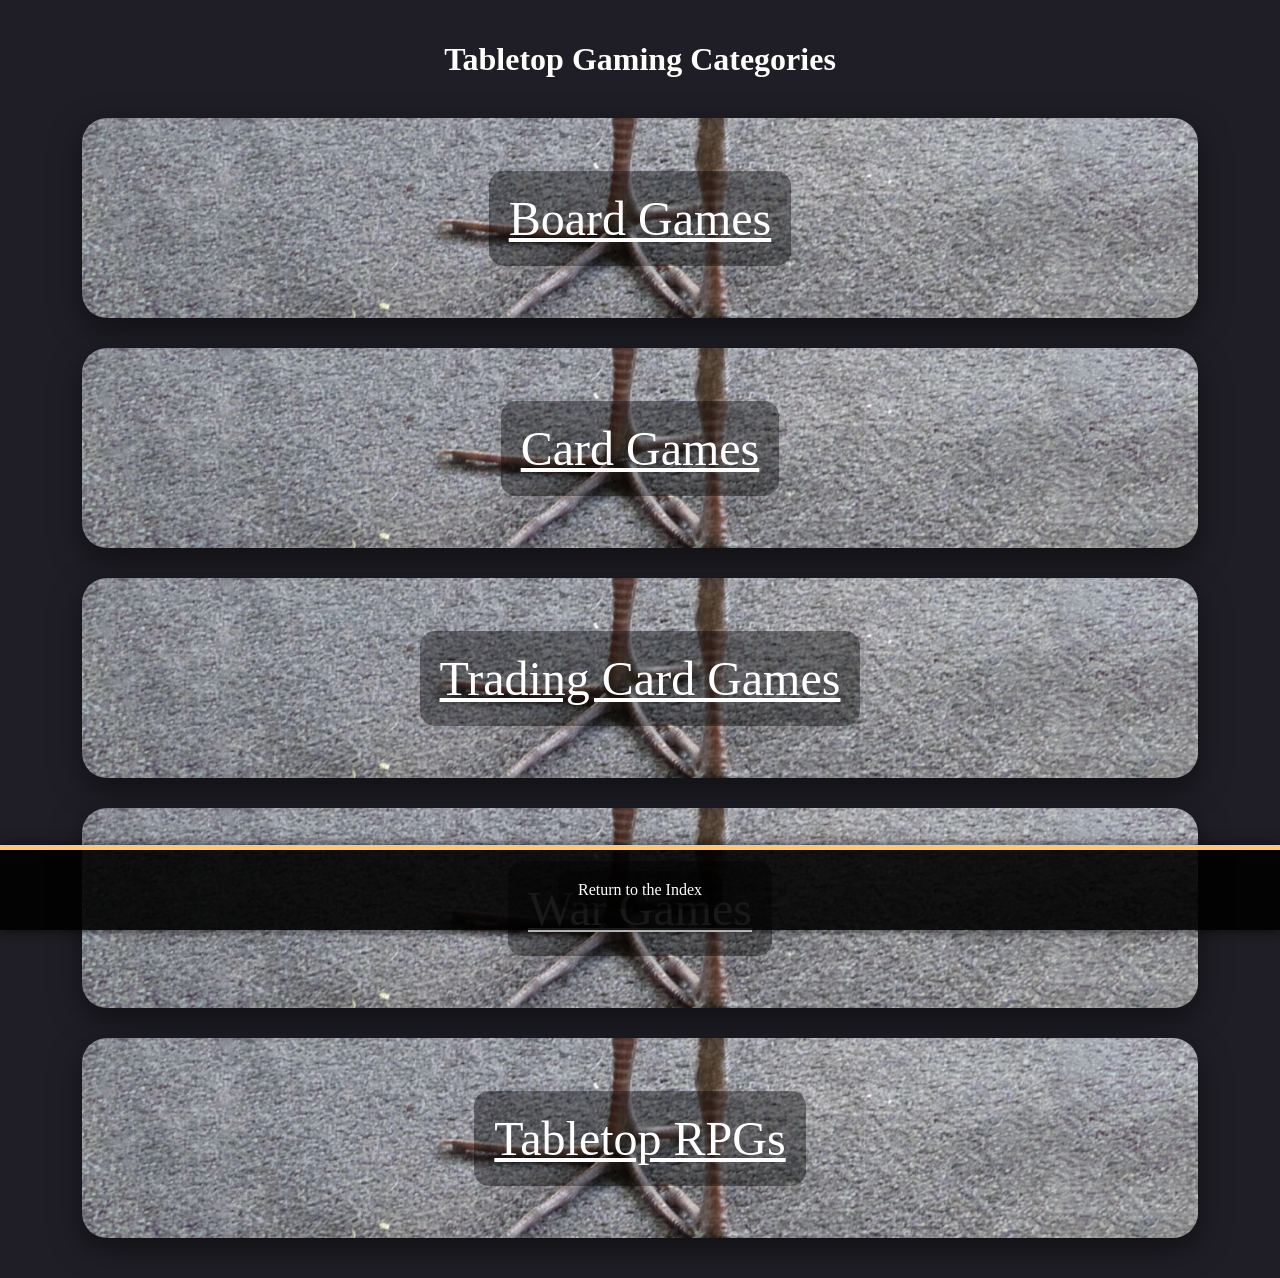
<file: jfsDigitalGamingShelf/backups/tabletop.html>
<!DOCTYPE html>
<html lang="en">
<head>
    <meta charset="UTF-8">
    <meta name="viewport" content="width=device-width, initial-scale=1.0">
    <link rel="stylesheet" type="text/css" href="../css/standard.css">
    <title>Tabletop Games</title>
</head>
<body>

        <h1 style="margin-bottom: 40px;">Tabletop Gaming Categories</h1>

    <div class="container">
        <!-- Board Games Block -->
        <a href="#" id="board-games-block" class="game-block" 
           style="background-image: url('../images/defaultImage.png');">
            <div class="game-title">Board Games</div >
        </a>

        <!-- Card Games Block -->
        <a href="#" id="card-games-block" class="game-block" 
           style="background-image: url('../images/defaultImage.png');">
            <div class="game-title">Card Games</div >
        </a>

        <!-- Trading Card Games Block -->
        <a href="#" id="tcg-block" class="game-block" 
           style="background-image: url('../images/defaultImage.png');">
            <div class="game-title">Trading Card Games</div >
        </a>

        <!-- War Games Block -->
        <a href="#" id="war-games-block" class="game-block" 
           style="background-image: url('../images/defaultImage.png');">
            <div class="game-title">War Games</div >
        </a>

        <!-- TTRPG Block -->
        <a href="#" id="ttrpg-block" class="game-block"
           style="background-image: url('../images/defaultImage.png');">
            <div class="game-title">Tabletop RPGs</div >
        </a>
    </div>

<footer>
    <p><a href="../index.html">Return to the Index</a></p>
</footer>

</body></html>
</html>
</file>
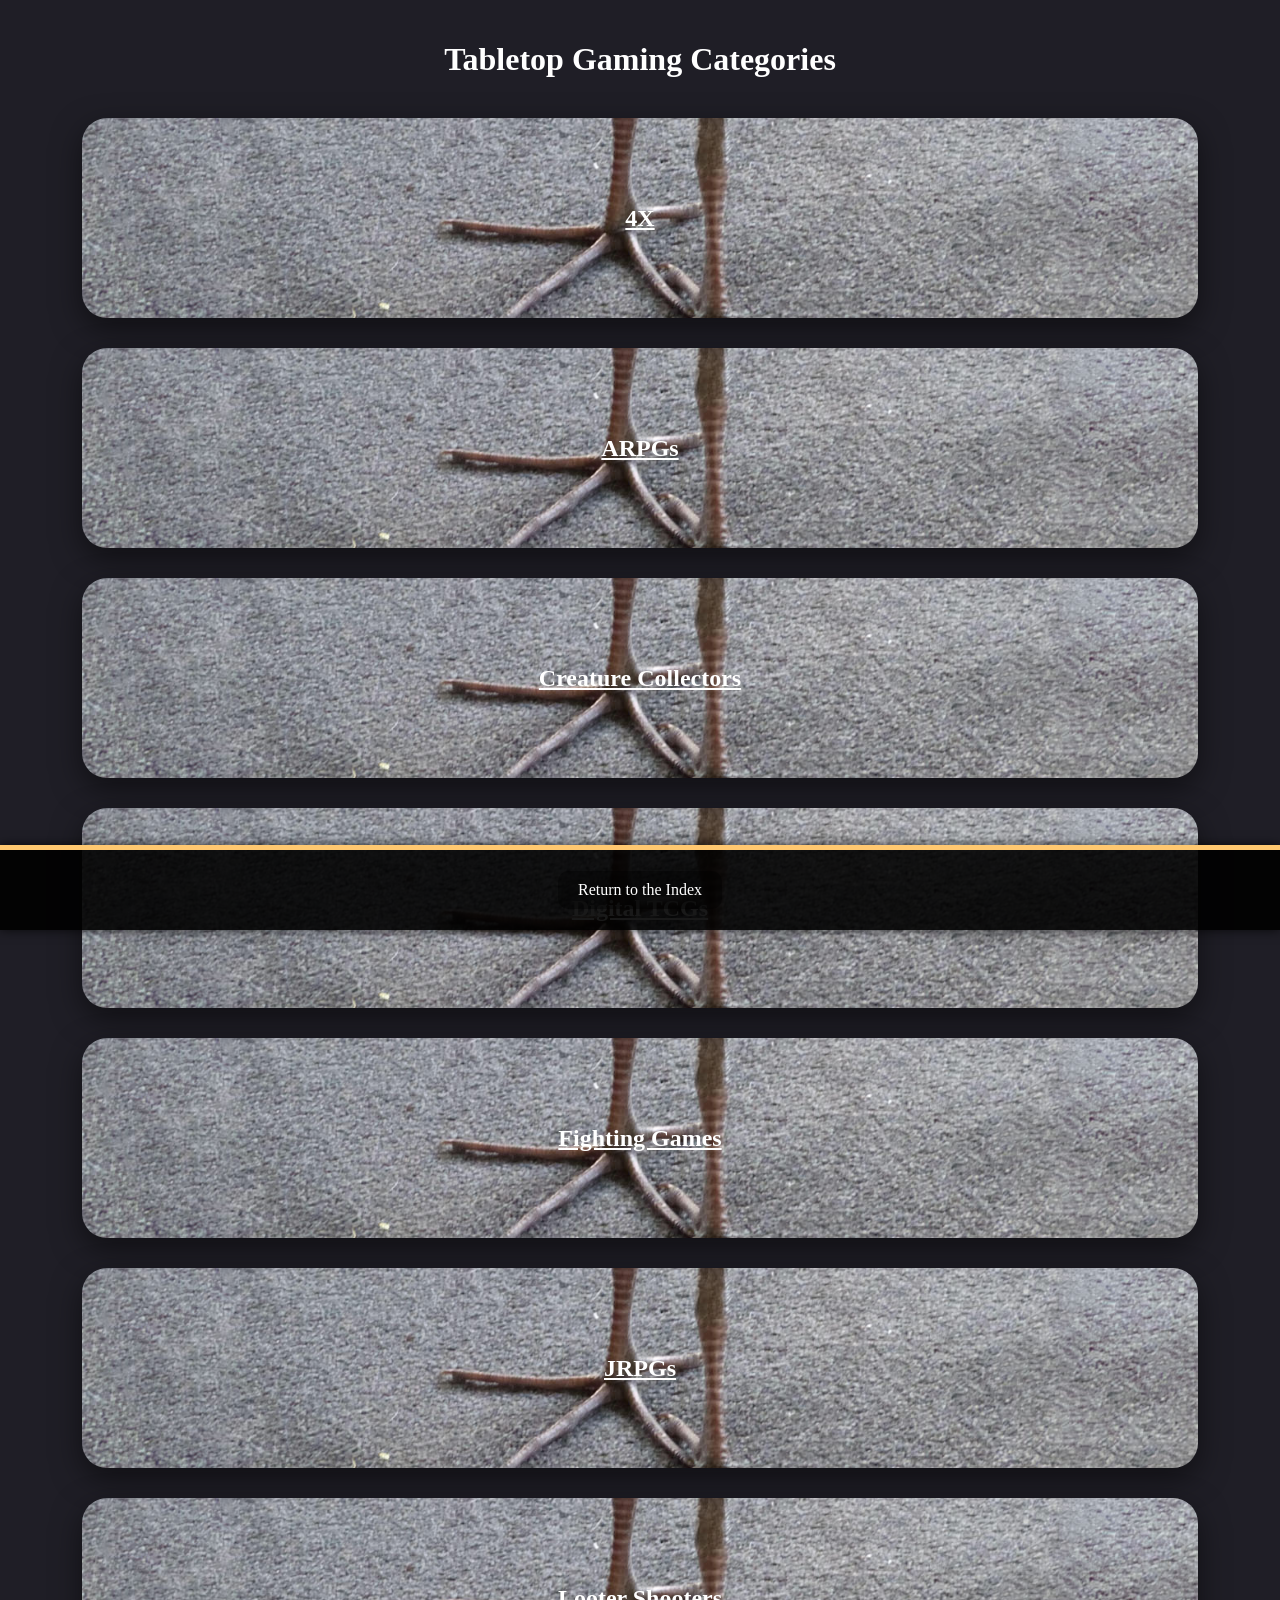
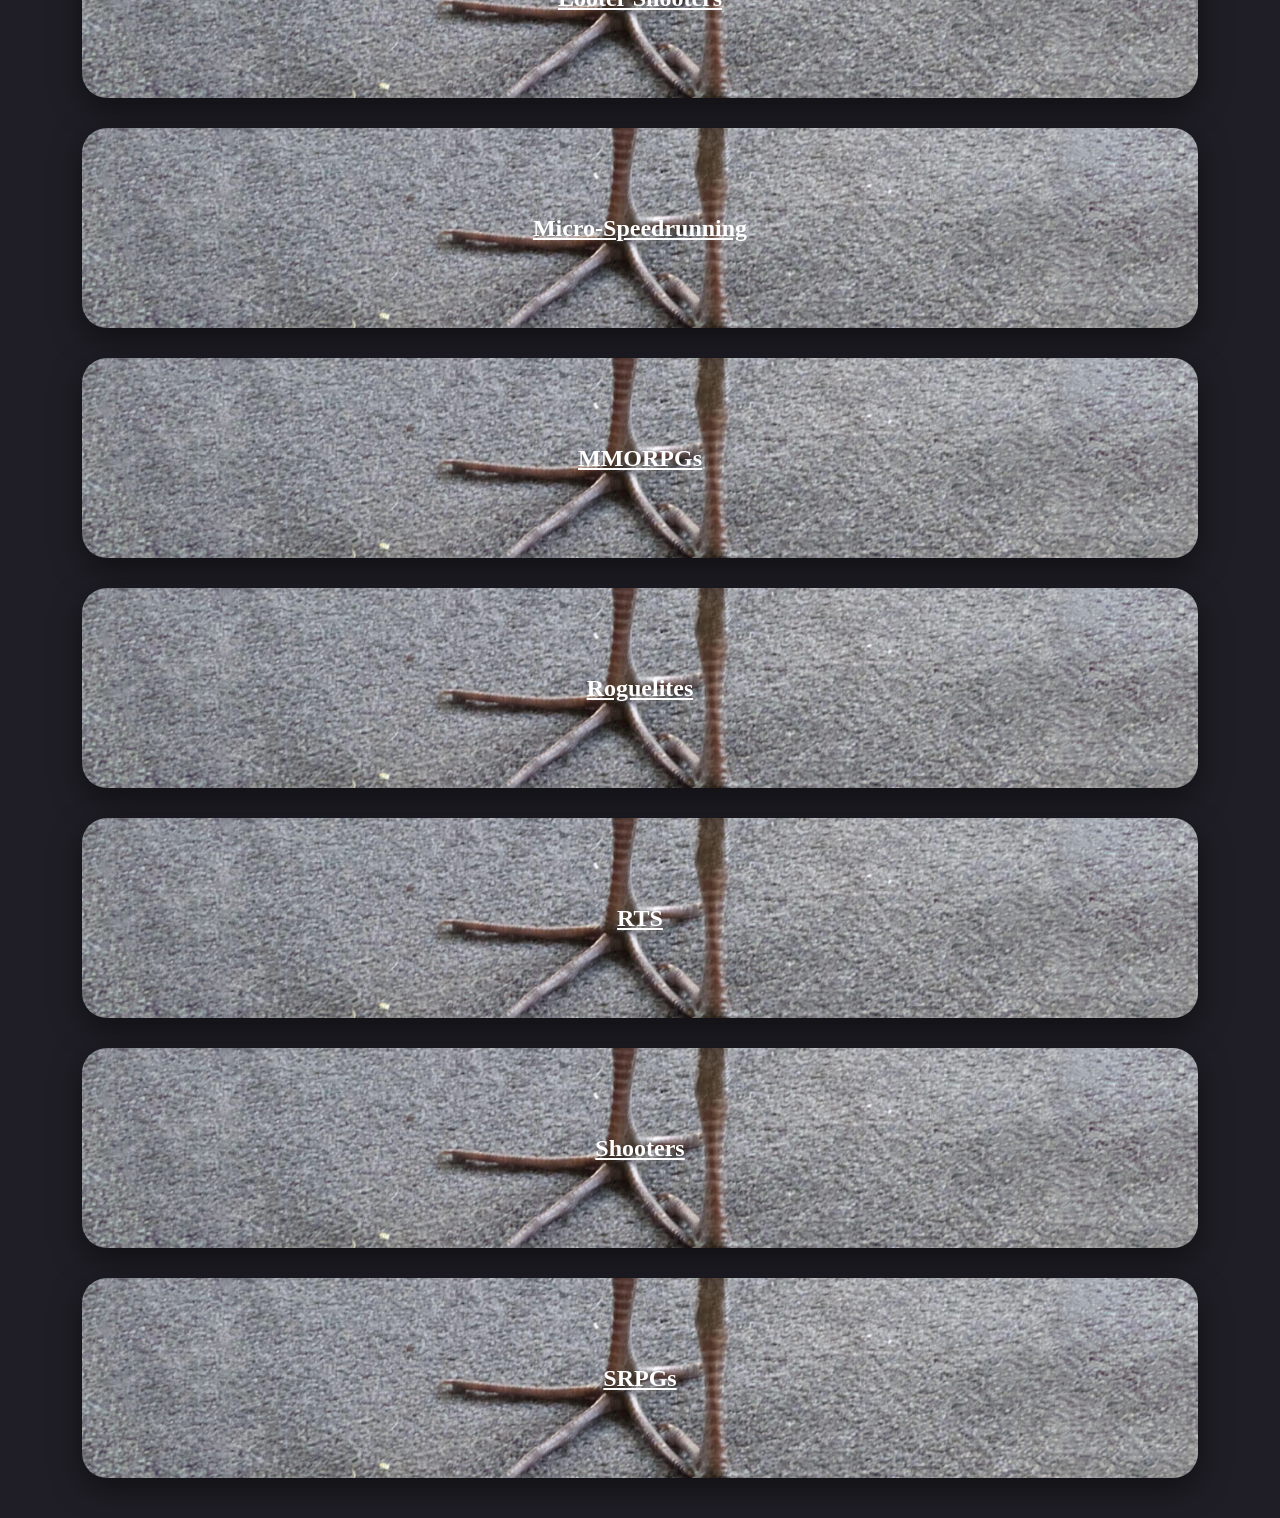
<file: jfsDigitalGamingShelf/backups/videoGames.html>
<!DOCTYPE html>
<html lang="en">
<head>
    <meta charset="UTF-8">
    <meta name="viewport" content="width=device-width, initial-scale=1.0">
    <link rel="stylesheet" type="text/css" href="../css/standard.css">
    <title>Tabletop Games</title>
</head>
<body>

        <h1 style="margin-bottom: 40px;">Tabletop Gaming Categories</h1>

    <div class="container">
        <!-- 4X Block -->
        <a href="#" id="4X-block" class="game-block"
           style="background-image: url('../images/defaultImage.png');">
            <h2>4X</h2>
        </a>
        <!-- 3D Block -->
        <a href="#" id="arpg-block" class="game-block"
           style="background-image: url('../images/defaultImage.png');">
            <h2>ARPGs</h2>
        </a>
        <!-- RPG Block -->
        <a href="#" id="creatureCollectors-block" class="game-block"
           style="background-image: url('../images/defaultImage.png');">
            <h2>Creature Collectors</h2>
        </a>
        <a href="#" id="digitalTCGs-block" class="game-block"
           style="background-image: url('../images/defaultImage.png');">
            <h2>Digital TCGs</h2>
        </a>
        <a href="#" id="fighting-block" class="game-block"
           style="background-image: url('../images/defaultImage.png');">
            <h2>Fighting Games</h2>
        </a>
        <a href="#" id="jrpgs-block" class="game-block"
           style="background-image: url('../images/defaultImage.png');">
            <h2>JRPGs</h2>
        </a>
         <a href="#" id="looterShooters-block" class="game-block"
           style="background-image: url('../images/defaultImage.png');">
            <h2>Looter Shooters</h2>
        </a>
        <a href="#" id="microSpeedrunning-block" class="game-block"
           style="background-image: url('../images/defaultImage.png');">
            <h2>Micro-Speedrunning</h2>
        </a>
        <a href="#" id="mmorpgs-block" class="game-block"
           style="background-image: url('../images/defaultImage.png');">
            <h2>MMORPGs</h2>
        </a>
        <a href="#" id="roguelites-block" class="game-block"
           style="background-image: url('../images/defaultImage.png');">
            <h2>Roguelites</h2>
        </a>
        <a href="#" id="rts-block" class="game-block"
           style="background-image: url('../images/defaultImage.png');">
            <h2>RTS</h2>
        </a>
        <a href="#" id="shooters-block" class="game-block"
           style="background-image: url('../images/defaultImage.png');">
            <h2>Shooters</h2>
        </a>
        <a href="#" id="looterShooters-block" class="game-block"
           style="background-image: url('../images/defaultImage.png');">
            <h2>SRPGs</h2>
        </a>
    </div>

<footer>
    <p><a href="../index.html">Return to the Index</a></p>
</footer>
</body></html>
</file>
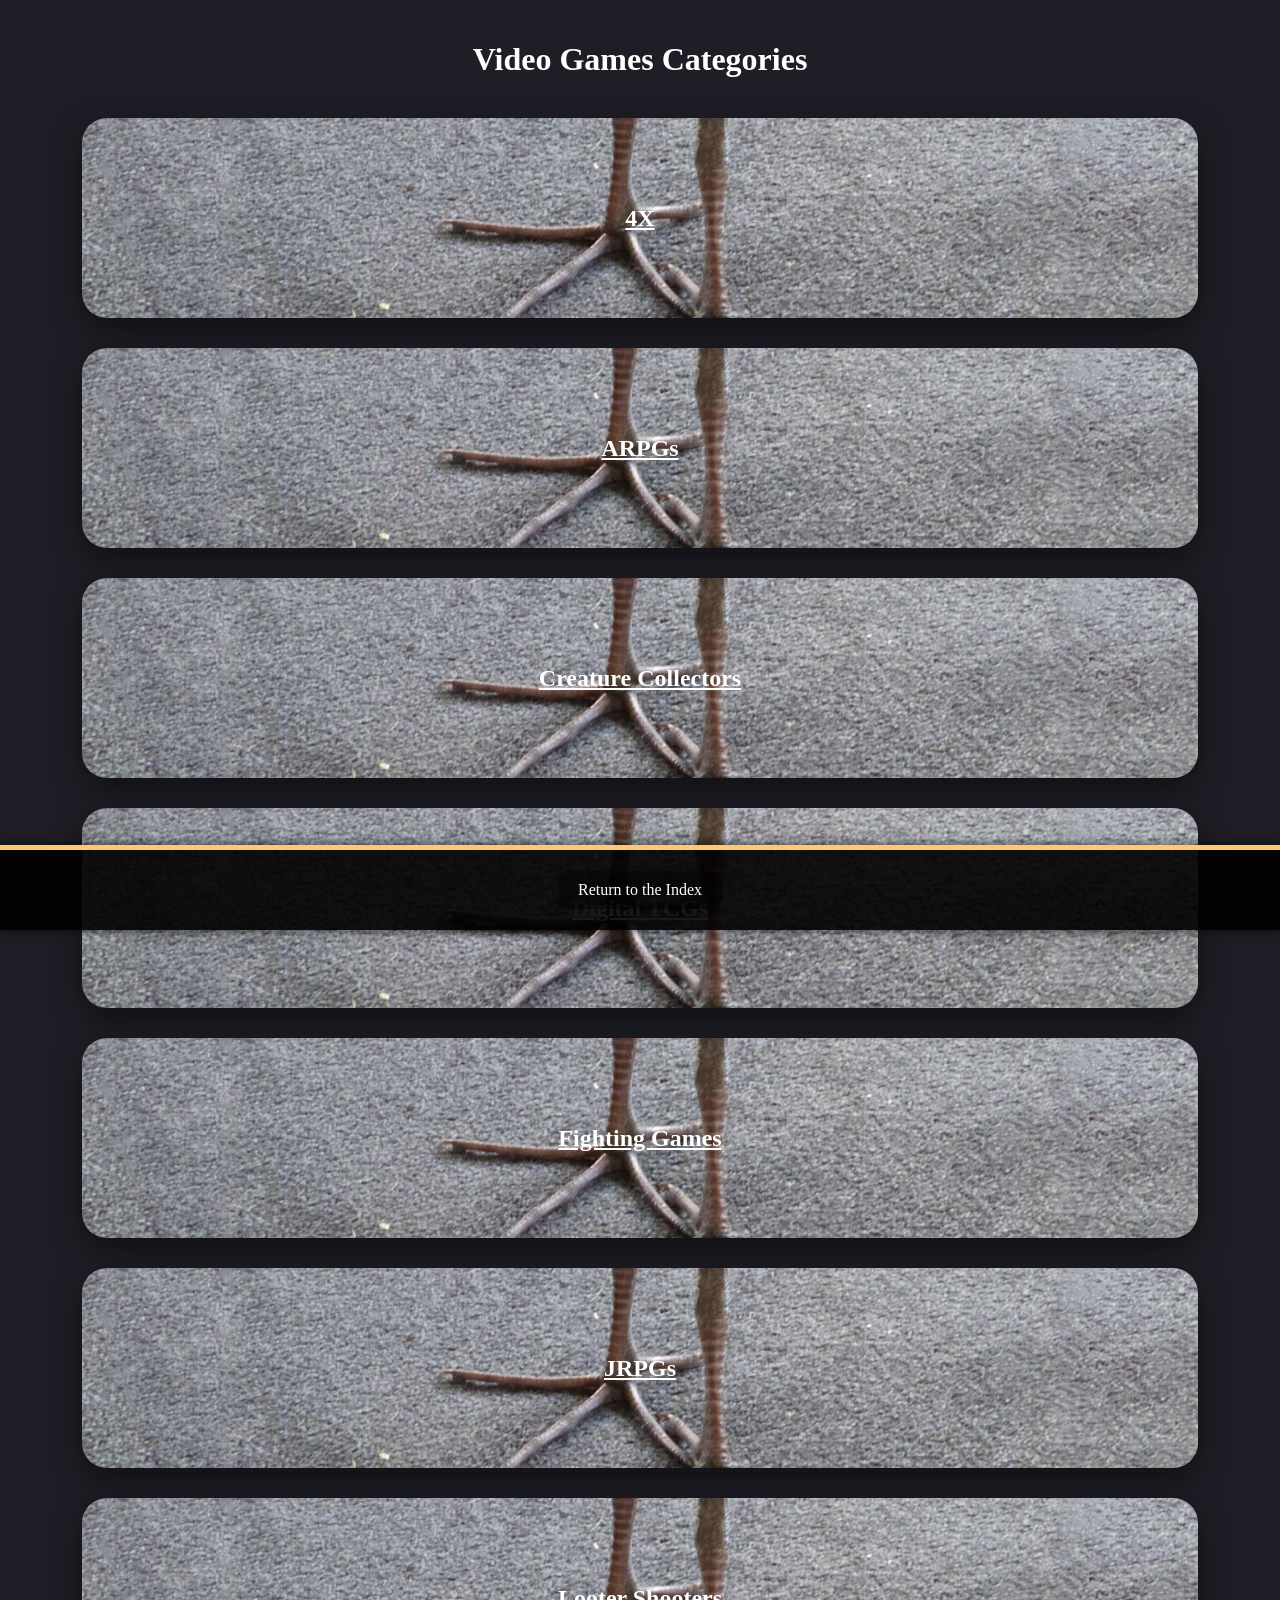
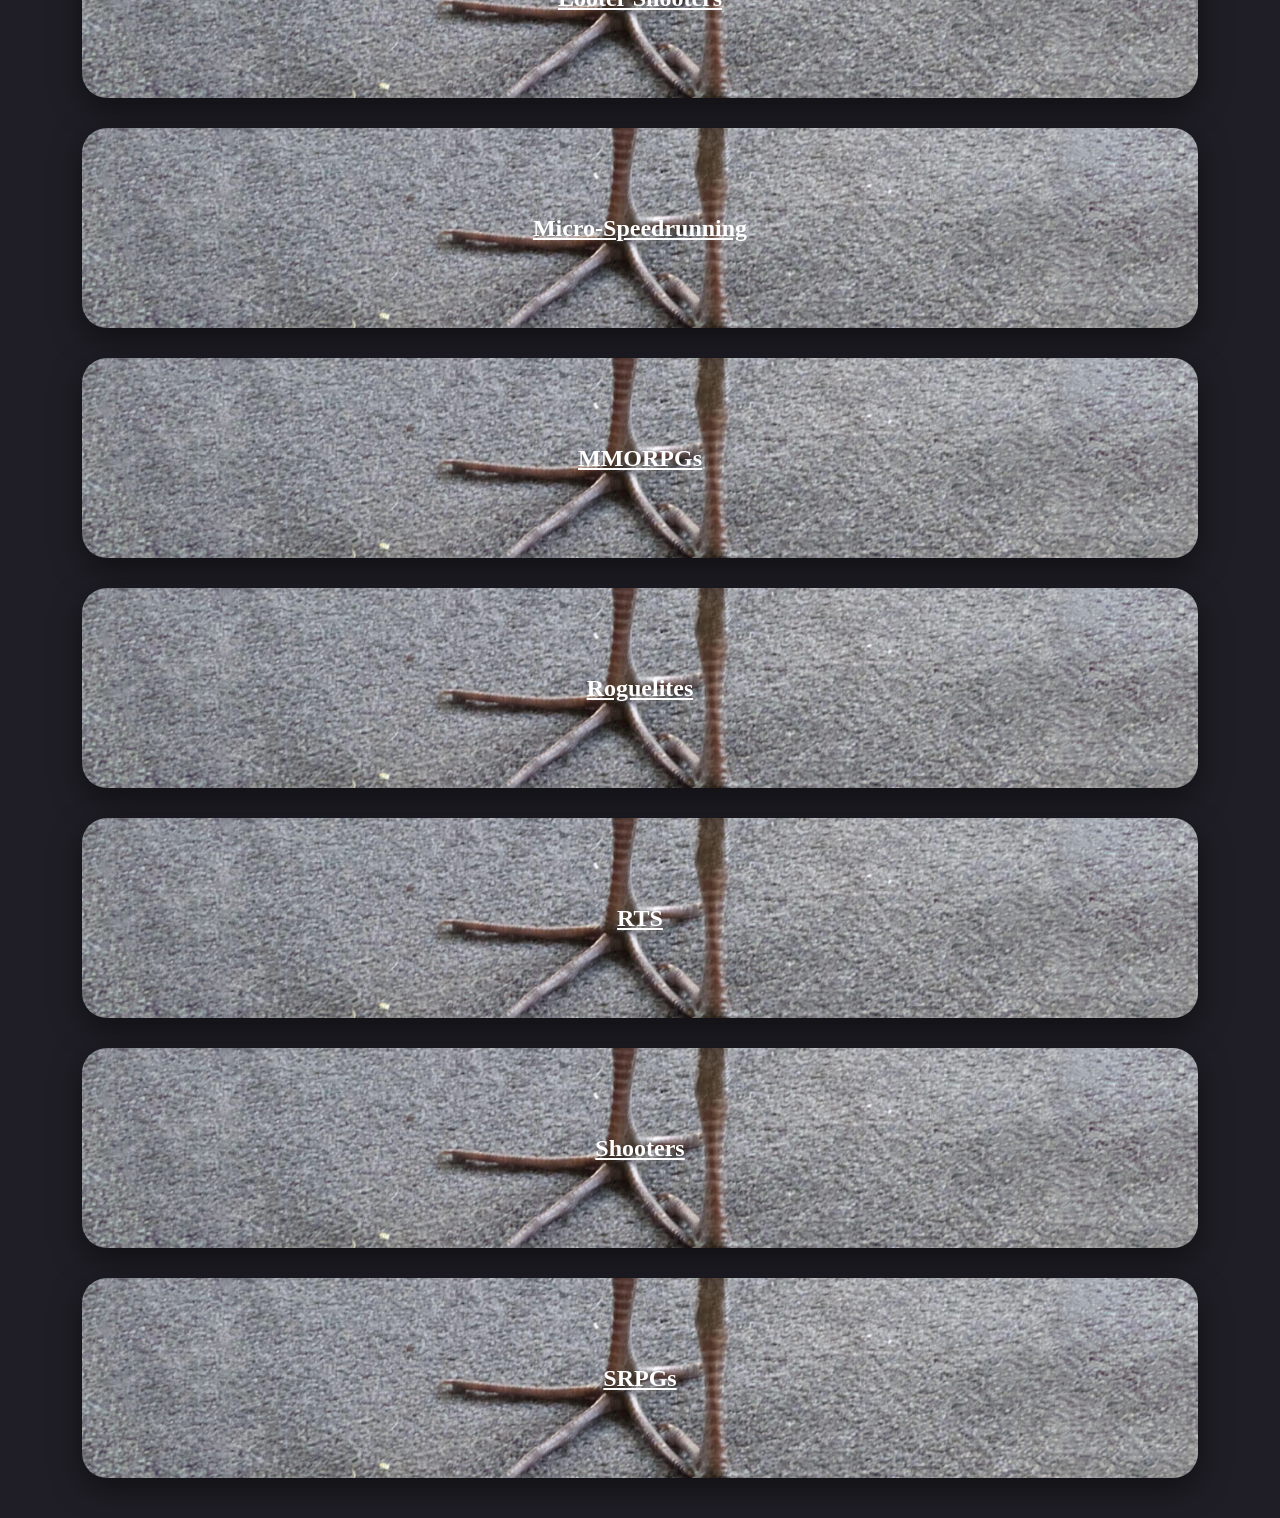
<file: jfsDigitalGamingShelf/subpages/videoGames.html>
<!DOCTYPE html>
<html lang="en">
<head>
    <meta charset="UTF-8">
    <meta name="viewport" content="width=device-width, initial-scale=1.0">
    <link rel="stylesheet" type="text/css" href="../css/standard.css">
    <title>Video Games</title>
</head>
<body>

        <h1 style="margin-bottom: 40px;">Video Games Categories</h1>

    <div class="container">
        <!-- Game List -->
        <a href="#" id="4X-block" class="game-block"
           style="background-image: url('../images/defaultImage.png');">
            <h2>4X</h2>
        </a>

        <a href="#" id="arpg-block" class="game-block"
           style="background-image: url('../images/defaultImage.png');">
            <h2>ARPGs</h2>
        </a>

        <a href="#" id="creatureCollectors-block" class="game-block"
           style="background-image: url('../images/defaultImage.png');">
            <h2>Creature Collectors</h2>
        </a>
        <a href="#" id="digitalTCGs-block" class="game-block"
           style="background-image: url('../images/defaultImage.png');">
            <h2>Digital TCGs</h2>
        </a>

        <a href="./videoGames/fighting.html" id="fighting-block" class="game-block"
           style="background-image: url('../images/defaultImage.png');">
            <h2>Fighting Games</h2>
        </a>

        <a href="#" id="jrpgs-block" class="game-block"
           style="background-image: url('../images/defaultImage.png');">
            <h2>JRPGs</h2>
        </a>

         <a href="#" id="looterShooters-block" class="game-block"
           style="background-image: url('../images/defaultImage.png');">
            <h2>Looter Shooters</h2>
        </a>

        <a href="#" id="microSpeedrunning-block" class="game-block"
           style="background-image: url('../images/defaultImage.png');">
            <h2>Micro-Speedrunning</h2>
        </a>

        <a href="#" id="mmorpgs-block" class="game-block"
           style="background-image: url('../images/defaultImage.png');">
            <h2>MMORPGs</h2>
        </a>

        <a href="#" id="roguelites-block" class="game-block"
           style="background-image: url('../images/defaultImage.png');">
            <h2>Roguelites</h2>
        </a>

        <a href="#" id="rts-block" class="game-block"
           style="background-image: url('../images/defaultImage.png');">
            <h2>RTS</h2>
        </a>

        <a href="#" id="shooters-block" class="game-block"
           style="background-image: url('../images/defaultImage.png');">
            <h2>Shooters</h2>
        </a>

        <a href="#" id="looterShooters-block" class="game-block"
           style="background-image: url('../images/defaultImage.png');">
            <h2>SRPGs</h2>
        </a>
    </div>

<footer>
    <p><a href="../index.html">Return to the Index</a></p>
</footer>
</body></html>
</file>
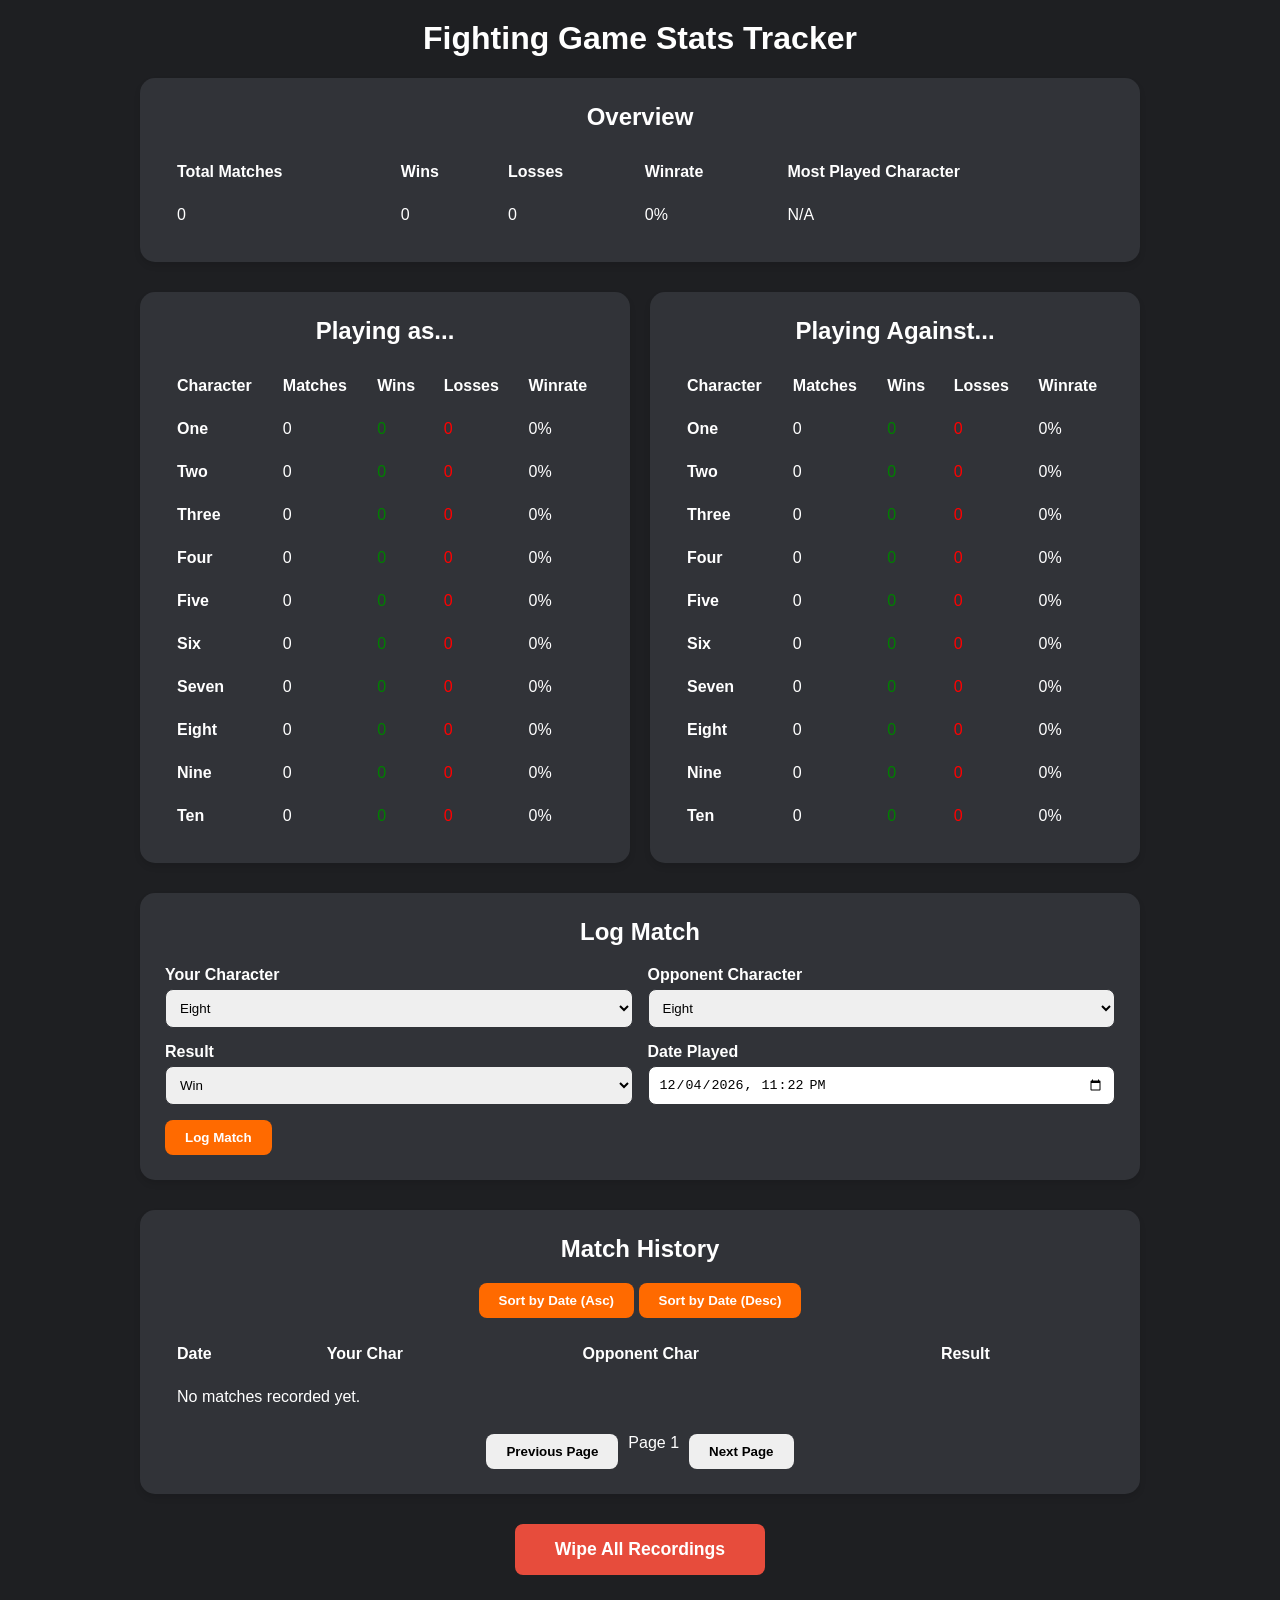
<file: jfsDigitalGamingShelf/templates/fighting.html>
<!DOCTYPE html>
<html lang="en">
<head>
    <meta charset="UTF-8">
    <meta name="viewport" content="width=device-width, initial-scale=1.0">
    <title>FGTracker Backup</title>
    <style>
        :root {
            --bg-color: #1E1F22;
            --card-bg: #313338;
            --primary-text: #ffffff;
            --accent-color: #ff6a00;
            --danger-color: #e74c3c;
            --border-radius: 15px;
            --shadow: 0 4px 6px rgba(0,0,0,0.1);
        }

        body {
            font-family: 'Segoe UI', Tahoma, Geneva, Verdana, sans-serif;
            background-color: var(--bg-color);
            color: var(--primary-text);
            margin: 0;
            padding: 20px;
            display: flex;
            flex-direction: column;
            align-items: center;
        }

        .container {
            max-width: 1000px;
            width: 100%;
        }

        .card {
            background: var(--card-bg);
            padding: 25px;
            border-radius: var(--border-radius);
            box-shadow: var(--shadow);
            margin-bottom: 30px;
        }

        h1, h2, h3 {
            margin-top: 0;
            text-align: center; /* Added centering for all headings */
        }

        table {
            width: 100%;
            border-collapse: collapse;
            margin-top: 10px;
        }

        th, td {
            padding: 12px;
            text-align: left;
            border-bottom: 1px solid #313338;
        }

        th {
            background-color: #313338;
        }

        .stats-grid {
            display: grid;
            grid-template-columns: 1fr 1fr;
            gap: 20px;
        }

        @media (max-width: 768px) {
            .stats-grid {
                grid-template-columns: 1fr;
            }
        }

        .form-group {
            margin-bottom: 15px;
        }

        label {
            display: block;
            margin-bottom: 5px;
            font-weight: bold;
        }

        input, select {
            width: 100%;
            padding: 10px;
            border: 1px solid #313338;
            border-radius: 8px;
            box-sizing: border-box;
        }

        button {
            padding: 10px 20px;
            border: none;
            border-radius: 8px;
            cursor: pointer;
            font-weight: bold;
            transition: opacity 0.2s;
        }

        .btn-primary {
            background-color: var(--accent-color);
            color: white;
        }

        .btn-danger {
            background-color: var(--danger-color);
            color: white;
            margin: 30px auto; /* Center and adjust margin */
            display: block; /* Make it a block element for centering */
            padding: 15px 40px; /* Lengthen by increasing horizontal padding */
            font-size: 1.1em; /* Slightly larger text */
        }

        button:hover {
            opacity: 0.9;
        }

        .pagination {
            margin-top: 15px;
            display: flex;
            gap: 10px;
            justify-content: center;
        }

        .winrate-bar {
            height: 8px;
            background: #313338;
            border-radius: 4px;
            overflow: hidden;
            width: 100px;
            display: inline-block;
        }

        .winrate-fill {
            height: 100%;
            background: #2ecc71;
        }
    </style>
</head>
<body>

<div class="container">
    <h1>Fighting Game Stats Tracker</h1>

    <!-- Summary Block -->
    <div class="card">
        <h2>Overview</h2>
        <table id="summary-table">
            <thead>
                <tr>
                    <th>Total Matches</th>
                    <th>Wins</th>
                    <th>Losses</th>
                    <th>Winrate</th>
                    <th>Most Played Character</th>
                </tr>
            </thead>
            <tbody>
                <tr>
                    <td id="summary-total">-</td>
                    <td id="summary-wins">-</td>
                    <td id="summary-losses">-</td>
                    <td id="summary-winrate">-</td>
                    <td id="summary-most-played">-</td>
                </tr>
            </tbody>
        </table>
    </div>

    <!-- Character Stats Blocks -->
    <div class="stats-grid">
        <div class="card">
            <h2>Playing as...</h2>
            <table id="playing-as-table">
                <thead>
                    <tr>
                        <th>Character</th>
                        <th>Matches</th>
                        <th>Wins</th>
                        <th>Losses</th>
                        <th>Winrate</th>
                    </tr>
                </thead>
                <tbody id="playing-as-body"></tbody>
            </table>
        </div>

        <div class="card">
            <h2>Playing Against...</h2>
            <table id="playing-against-table">
                <thead>
                    <tr>
                        <th>Character</th>
                        <th>Matches</th>
                        <th>Wins</th>
                        <th>Losses</th>
                        <th>Winrate</th>
                    </tr>
                </thead>
                <tbody id="playing-against-body"></tbody>
            </table>
        </div>
    </div>

    <!-- Logging Section -->
    <div class="card">
        <h2>Log Match</h2>
        <div class="stats-grid" style="grid-template-columns: 1fr 1fr; gap: 15px;">
            <div class="form-group">
                <label>Your Character</label>
                <select id="log-your-char"></select>
            </div>
            <div class="form-group">
                <label>Opponent Character</label>
                <select id="log-opp-char"></select>
            </div>
        </div>
        <div class="stats-grid" style="grid-template-columns: 1fr 1fr; gap: 15px;">
            <div class="form-group">
                <label>Result</label>
                <select id="log-result">
                    <option value="win">Win</option>
                    <option value="loss">Loss</option>
                </select>
            </div>
            <div class="form-group">
                <label>Date Played</label>
                <input type="datetime-local" id="log-date">
            </div>
        </div>
        <button class="btn-primary" onclick="logMatch()">Log Match</button>
    </div>

    <!-- Records Table -->
    <div class="card">
        <h2>Match History</h2>
        <div style="text-align:center; margin-bottom: 15px;">
            <button id="sort-asc" class="btn-primary" onclick="handleSort('asc')">Sort by Date (Asc)</button>
            <button id="sort-desc" class="btn-primary" onclick="handleSort('desc')">Sort by Date (Desc)</button>
        </div>
        <table id="history-table">
            <thead>
                <tr>
                    <th>Date</th>
                    <th>Your Char</th>
                    <th>Opponent Char</th>
                    <th>Result</th>
                </tr>
            </thead>
            <tbody id="history-body"></tbody>
        </table>
        <div class="pagination">
            <button onclick="changePage(-1)">Previous Page</button>
            <span id="page-info">Page 1</span>
            <button onclick="changePage(1)">Next Page</button>
        </div>
    </div>

    <button class="btn-danger" onclick="wipeData()">Wipe All Recordings</button>
</div>

<script>
    // --- Data & Configuration ---
    const roster = ["One", "Two", "Three", "Four", "Five", "Six", "Seven", "Eight", "Nine", "Ten"];
    
    // Load data from localStorage or initialize
    let matches = JSON.parse(localStorage.getItem('fgs_matches')) || [];

    // --- UI Elements ---
    const playingAsBody = document.getElementById('playing-as-body');
    const playingAgainstBody = document.getElementById('playing-against-body');
    const historyBody = document.getElementById('history-body');
    const summaryTotal = document.getElementById('summary-total');
    const summaryWins = document.getElementById('summary-wins');
    const summaryLosses = document.getElementById('summary-losses');
    const summaryWinrate = document.getElementById('summary-winrate');
    const summaryMostPlayed = document.getElementById('summary-most-played');

    let sortDirection = 'desc'; // Default: descending (newest first)
    let currentPage = 1;
    const itemsPerPage = 50;

    // --- Initialization ---
    function init() {
        // Populate dropdowns
        const yourCharSelect = document.getElementById('log-your-char');
        const oppCharSelect = document.getElementById('log-opp-char');
        
        // Sort roster alphabetically for display purposes
        const sortedRoster = [...roster].sort();

        sortedRoster.forEach(char => {
            const opt1 = document.createElement('option');
            opt1.value = char;
            opt1.textContent = char;
            yourCharSelect.appendChild(opt1);

            const opt2 = document.createElement('option');
            opt2.value = char;
            opt2.textContent = char;
            oppCharSelect.appendChild(opt2);
        });

        // Set default date to now
        const now = new Date();
        now.setMinutes(now.getMinutes() - now.getTimezoneOffset());
        document.getElementById('log-date').value = now.toISOString().slice(0, 16);

        updateUI();
    }

    // --- Core Functions ---
    function updateUI() {
        localStorage.setItem('fgs_matches', JSON.stringify(matches));
        
        updateSummary();
        updateCharacterStats();
        renderHistory();
    }

    function updateSummary() {
        const total = matches.length;
        const wins = matches.filter(m => m.result === 'win').length;
        const losses = total - wins;
        const winrate = total > 0 ? ((wins / total) * 100).toFixed(1) : 0;

        summaryTotal.textContent = total;
        summaryWins.textContent = wins;
        summaryLosses.textContent = losses;
        summaryWinrate.textContent = winrate + '%';

        // Find most played character
        let mostPlayed = "N/A";
        let maxCount = 0;
        const charCounts = {};
        
        roster.forEach(char => charCounts[char] = 0);
        matches.forEach(m => {
            charCounts[m.yourChar]++;
        });

        for (const char in charCounts) {
            if (charCounts[char] > maxCount) {
                maxCount = charCounts[char];
                mostPlayed = char;
            }
        }
        summaryMostPlayed.textContent = mostPlayed;
    }

    function updateCharacterStats() {
        playingAsBody.innerHTML = '';
        playingAgainstBody.innerHTML = '';

        const asStats = {};
        const againstStats = {};

        roster.forEach(char => {
            asStats[char] = { matches: 0, wins: 0, losses: 0 };
            againstStats[char] = { matches: 0, wins: 0, losses: 0 };
        });

        matches.forEach(m => {
            asStats[m.yourChar].matches++;
            if (m.result === 'win') asStats[m.yourChar].wins++;
            else asStats[m.yourChar].losses++;

            againstStats[m.oppChar].matches++;
        });

        roster.forEach(char => {
            const asRow = createStatsRow(char, asStats[char]);
            playingAsBody.appendChild(asRow);

            // For "Against", we want to see your win/loss record specifically against those characters
            const againstMatchData = matches.filter(m => m.oppChar === char);
            const againstWins = againstMatchData.filter(m => m.result === 'win').length;
            const againstLosses = againstMatchData.length - againstWins;
            
            const againstRow = createStatsRow(char, {
                matches: againstMatchData.length,
                wins: againstWins,
                losses: againstLosses
            });
            playingAgainstBody.appendChild(againstRow);
        });
    }

    function createStatsRow(name, stats) {
        const winrate = stats.matches > 0 ? ((stats.wins / stats.matches) * 100).toFixed(1) : 0;
        const tr = document.createElement('tr');
        tr.innerHTML = `
            <td style="font-weight:bold">${name}</td>
            <td>${stats.matches}</td>
            <td style="color:green">${stats.wins}</td>
            <td style="color:red">${stats.losses}</td>
            <td>${winrate}%</td>
        `;
        return tr;
    }

    function logMatch() {
        const yourChar = document.getElementById('log-your-char').value;
        const oppChar = document.getElementById('log-opp-char').value;
        const result = document.getElementById('log-result').value;
        const date = document.getElementById('log-date').value;

        if (!date) {
            alert("Please select a date.");
            return;
        }

        const newMatch = {
            id: Date.now(),
            yourChar,
            oppChar,
            result,
            date
        };

        matches.push(newMatch); // Added to the end; sorting logic handles display order
        updateUI();
    }

    // --- Sorting/Pagination Logic ---

    /**
     * Sorts the matches array and returns a new, sorted array.
     * @param {('asc'|'desc')} direction - The desired sort order ('asc' or 'desc').
     * @returns {Array} A copy of the matches array, sorted by date.
     */
    function getSortedMatches(direction) {
        // Create a shallow copy to avoid modifying the original `matches` array
        const sorted = [...matches];

        sorted.sort((a, b) => {
            const dateA = new Date(a.date);
            const dateB = new Date(b.date);
            let comparison = 0;

            // Compare dates: 1 if A > B, -1 if A < B, 0 if equal
            if (dateA > dateB) comparison = 1;
            else if (dateA < dateB) comparison = -1;
            else comparison = 0; 

            // If descending, we reverse the natural sort order (b compared to a).
            return direction === 'desc' ? (comparison * -1) : comparison;
        });
        return sorted;
    }


    function renderHistory() {
        let currentMatches = getSortedMatches(sortDirection);

        const start = (currentPage - 1) * itemsPerPage;
        const end = start + itemsPerPage;
        const pageItems = currentMatches.slice(start, end);

        historyBody.innerHTML = '';
        if (pageItems.length === 0) {
            historyBody.innerHTML = '<tr style="text-align:center"><td colspan="4">No matches recorded yet.</td></tr>';
        } else {
            pageItems.forEach(m => {
                const tr = document.createElement('tr');
                // Format date to display time without T and only local time part (e.g., 2026-09-26 14:30)
                const formattedDate = m.date.replace('T', ' '); 
                tr.innerHTML = `
                    <td style="font-size:0.8em">${formattedDate}</td>
                    <td>${m.yourChar}</td>
                    <td>${m.oppChar}</td>
                    <td style="color: ${m.result === 'win' ? 'green' : 'red'}">${m.result.toUpperCase()}</td>
                `;
                historyBody.appendChild(tr);
            });
        }

        document.getElementById('page-info').textContent = `Page ${currentPage}`;
    }

    function changePage(dir) {
        const maxPage = Math.ceil(matches.length / itemsPerPage);
        const newPage = currentPage + dir;
        if (newPage >= 1 && newPage <= maxPage) {
            currentPage = newPage;
            renderHistory();
        }
    }

    // --- Sorting Handlers ---
    function handleSort(direction) {
        sortDirection = direction;
        currentPage = 1; // Reset to first page when sorting changes
        renderHistory();
    }

    function resetSort() {
        sortDirection = 'desc'; // Default back to newest first (descending date)
        currentPage = 1;
        renderHistory();
    }

    function wipeData() {
        if (confirm("Are you sure you want to wipe ALL recordings? This cannot be undone.")) {
            matches = [];
            updateUI();
        }
    }

    // Run init
    init();
</script>

</body>
</html>
</file>
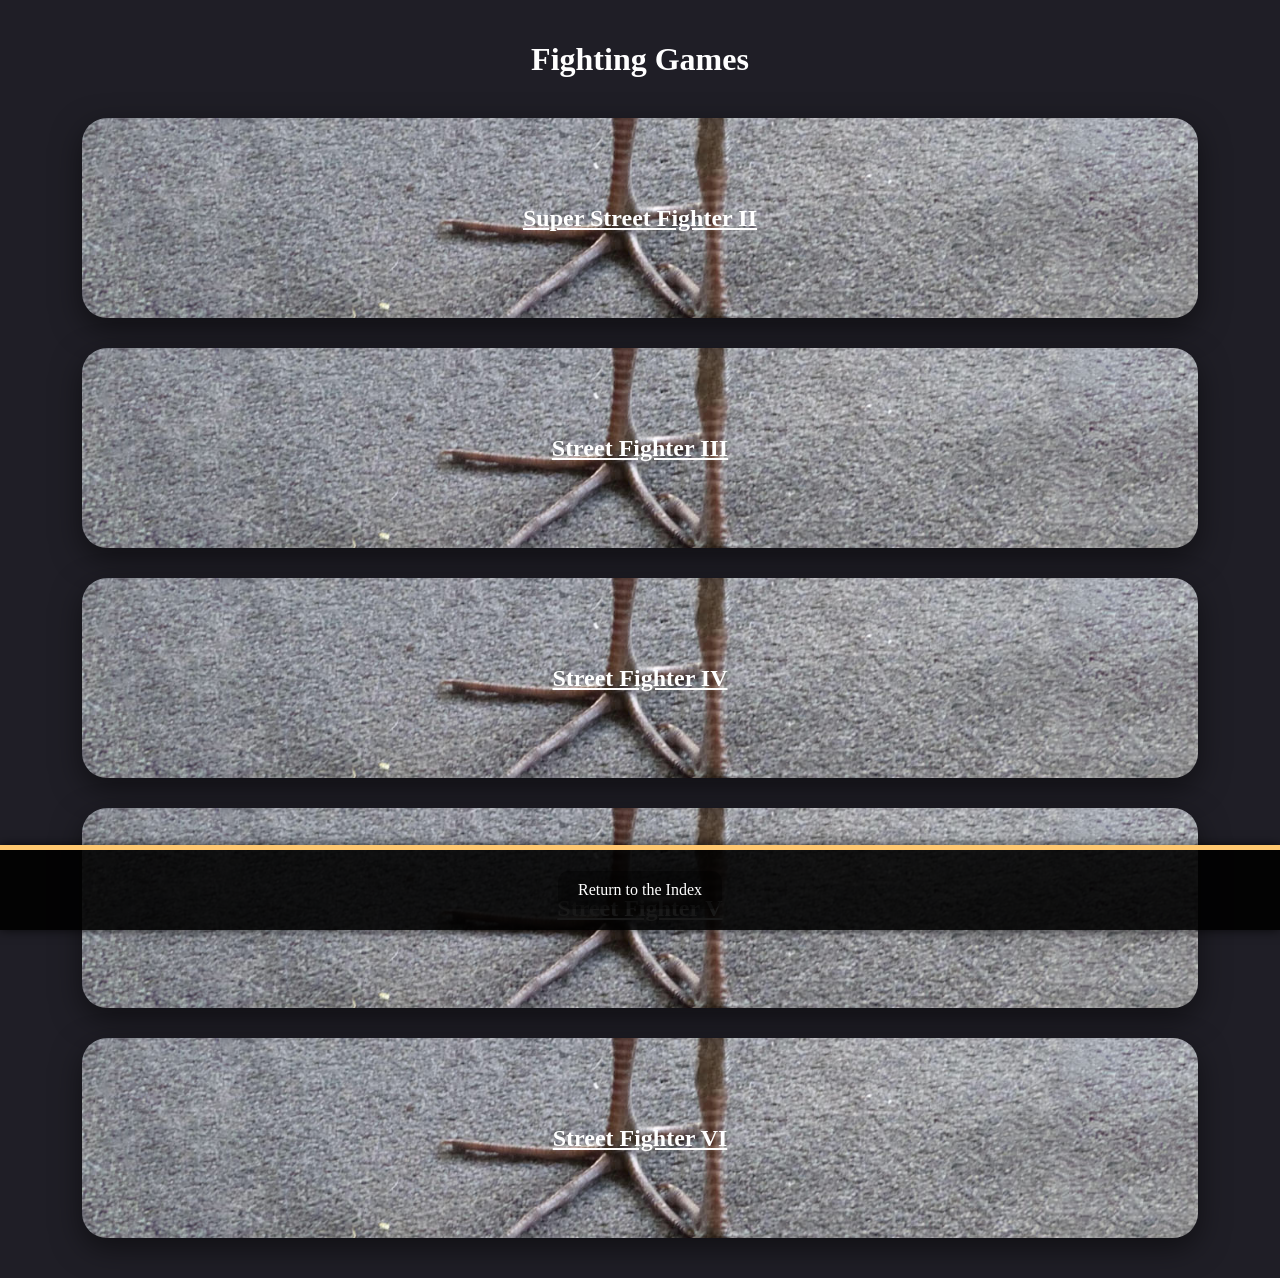
<file: jfsDigitalGamingShelf/subpages/videoGames/fighting.html>
<!DOCTYPE html>
<html lang="en">
<head>
    <meta charset="UTF-8">
    <meta name="viewport" content="width=device-width, initial-scale=1.0">
    <link rel="stylesheet" type="text/css" href="../../css/standard.css">
    <title>Fighting Games</title>
</head>
<body>

        <h1 style="margin-bottom: 40px;">Fighting Games</h1>

    <div class="container">
        <!-- List of Games -->

        <a href="./fighting/Street Fighter II.html" id="sf2-block" class="game-block"
           style="background-image: url('../../images/defaultImage.png');">
            <h2>Super Street Fighter II</h2>

        <a href="./fighting/Street Fighter III.html" id="sf3-block" class="game-block"
           style="background-image: url('../../images/defaultImage.png');">
            <h2>Street Fighter III</h2>
        </a>

        <a href="./fighting/Street Fighter IV.html" id="sf4-block" class="game-block"
           style="background-image: url('../../images/defaultImage.png');">
            <h2>Street Fighter IV</h2>
        </a>

        <a href="./fighting/Street Fighter V.html" id="sf5-block" class="game-block"
           style="background-image: url('../../images/defaultImage.png');">
            <h2>Street Fighter V</h2>
        </a>

        <a href="./fighting/Street Fighter VI.html" id="sf6-block" class="game-block"
           style="background-image: url('../../images/defaultImage.png');">
            <h2>Street Fighter VI</h2>
        </a>
    </div>

<footer>
    <p><a href="../../index.html">Return to the Index</a></p>
</footer>
</body></html>
</file>
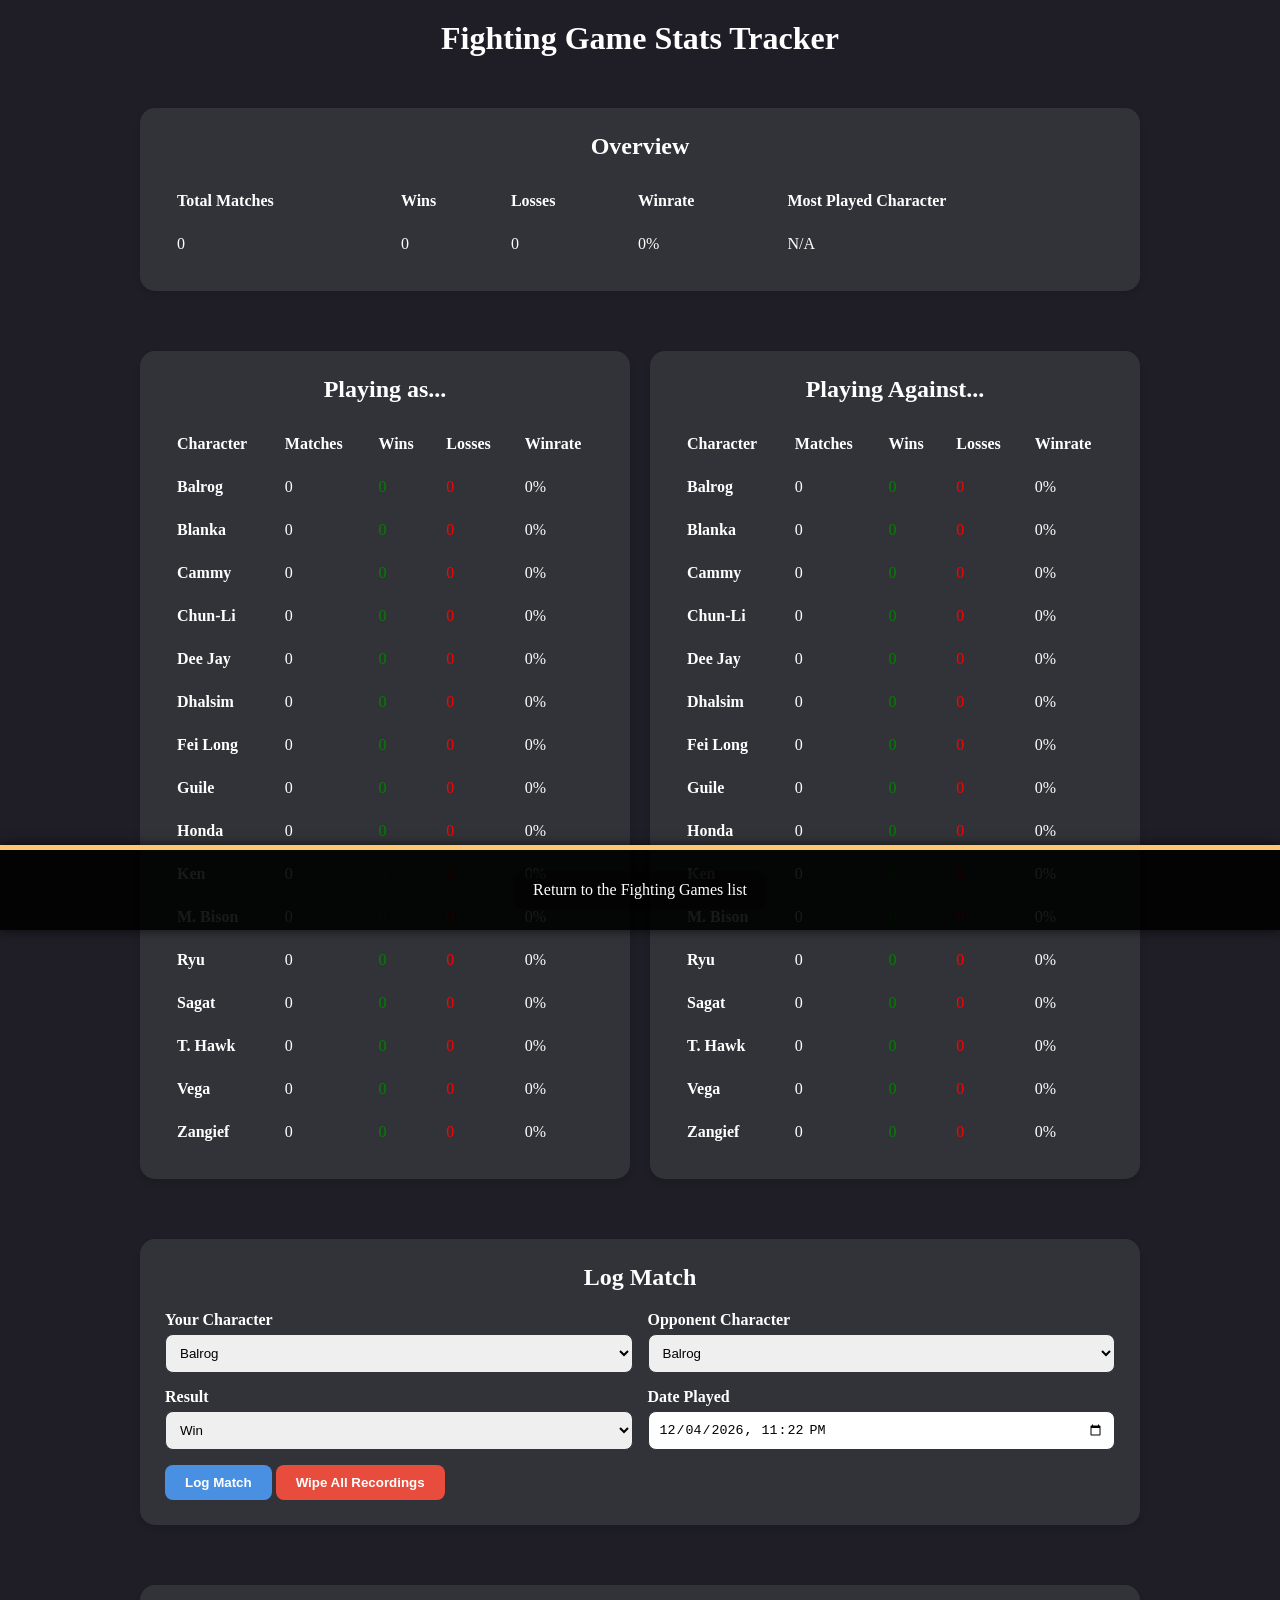
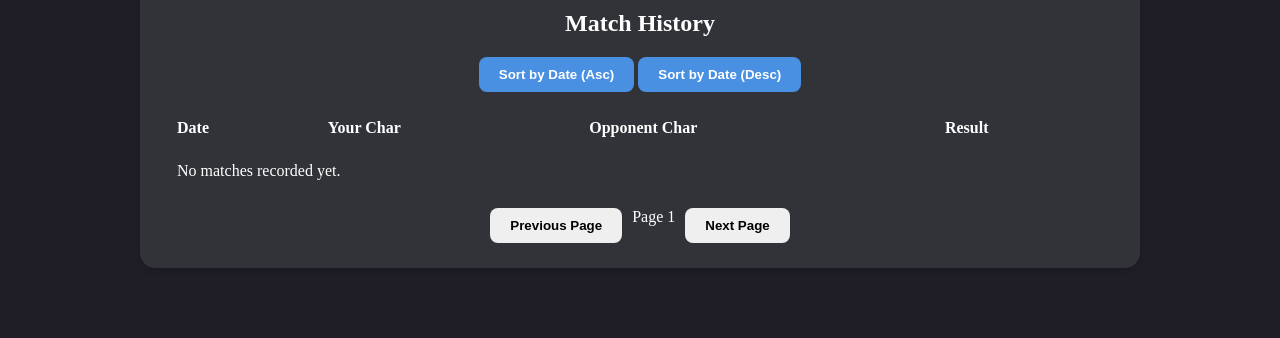
<file: jfsDigitalGamingShelf/subpages/videoGames/fighting/Street Fighter II.html>
<!DOCTYPE html>
<html lang="en">
<head>
    <meta charset="UTF-8">
    <meta name="viewport" content="width=device-width, initial-scale=1.0">
    <link rel="stylesheet" type="text/css" href="../../../css/standard.css">
    <title>Street Fighter II</title>
    <style>
        :root {
            --bg-color: #1E1F22;
            --card-bg: #313338;
            --primary-text: #ffffff;
            --accent-color: #4a90e2;
            --danger-color: #e74c3c;
            --border-radius: 15px;
            --shadow: 0 4px 6px rgba(0,0,0,0.1);
        }
        .container {
            max-width: 1000px;
            width: 100%;
        }

        .card {
            background: var(--card-bg);
            padding: 25px;
            border-radius: var(--border-radius);
            box-shadow: var(--shadow);
            margin-bottom: 30px;
        }

        h1, h2, h3 {
            margin-top: 0;
            text-align: center; /* Added centering for all headings */
        }

        table {
            width: 100%;
            border-collapse: collapse;
            margin-top: 10px;
        }

        th, td {
            padding: 12px;
            text-align: left;
            border-bottom: 1px solid #313338;
        }

        th {
            background-color: #313338;
        }

        .stats-grid {
            display: grid;
            grid-template-columns: 1fr 1fr;
            gap: 20px;
        }

        @media (max-width: 768px) {
            .stats-grid {
                grid-template-columns: 1fr;
            }
        }

        .form-group {
            margin-bottom: 15px;
        }

        label {
            display: block;
            margin-bottom: 5px;
            font-weight: bold;
        }

        input, select {
            width: 100%;
            padding: 10px;
            border: 1px solid #313338;
            border-radius: 8px;
            box-sizing: border-box;
        }

        button {
            padding: 10px 20px;
            border: none;
            border-radius: 8px;
            cursor: pointer;
            font-weight: bold;
            transition: opacity 0.2s;
        }

        .btn-primary {
            background-color: var(--accent-color);
            color: white;
        }

        .btn-danger {
            background-color: var(--danger-color);
            color: white;
        }

        button:hover {
            opacity: 0.9;
        }

        .pagination {
            margin-top: 15px;
            display: flex;
            gap: 10px;
            justify-content: center;
        }

        .winrate-bar {
            height: 8px;
            background: #313338;
            border-radius: 4px;
            overflow: hidden;
            width: 100px;
            display: inline-block;
        }

        .winrate-fill {
            height: 100%;
            background: #2ecc71;
        }
    </style>
</head>
<body>

<div class="container">
    <h1>Fighting Game Stats Tracker</h1>

    <!-- Summary Block -->
    <div class="card">
        <h2>Overview</h2>
        <table id="summary-table">
            <thead>
                <tr>
                    <th>Total Matches</th>
                    <th>Wins</th>
                    <th>Losses</th>
                    <th>Winrate</th>
                    <th>Most Played Character</th>
                </tr>
            </thead>
            <tbody>
                <tr>
                    <td id="summary-total">-</td>
                    <td id="summary-wins">-</td>
                    <td id="summary-losses">-</td>
                    <td id="summary-winrate">-</td>
                    <td id="summary-most-played">-</td>
                </tr>
            </tbody>
        </table>
    </div>

    <!-- Character Stats Blocks -->
    <div class="stats-grid">
        <div class="card">
            <h2>Playing as...</h2>
            <table id="playing-as-table">
                <thead>
                    <tr>
                        <th>Character</th>
                        <th>Matches</th>
                        <th>Wins</th>
                        <th>Losses</th>
                        <th>Winrate</th>
                    </tr>
                </thead>
                <tbody id="playing-as-body"></tbody>
            </table>
        </div>

        <div class="card">
            <h2>Playing Against...</h2>
            <table id="playing-against-table">
                <thead>
                    <tr>
                        <th>Character</th>
                        <th>Matches</th>
                        <th>Wins</th>
                        <th>Losses</th>
                        <th>Winrate</th>
                    </tr>
                </thead>
                <tbody id="playing-against-body"></tbody>
            </table>
        </div>
    </div>

    <!-- Logging Section -->
    <div class="card">
        <h2>Log Match</h2>
        <div class="stats-grid" style="grid-template-columns: 1fr 1fr; gap: 15px;">
            <div class="form-group">
                <label>Your Character</label>
                <select id="log-your-char"></select>
            </div>
            <div class="form-group">
                <label>Opponent Character</label>
                <select id="log-opp-char"></select>
            </div>
        </div>
        <div class="stats-grid" style="grid-template-columns: 1fr 1fr; gap: 15px;">
            <div class="form-group">
                <label>Result</label>
                <select id="log-result">
                    <option value="win">Win</option>
                    <option value="loss">Loss</option>
                </select>
            </div>
            <div class="form-group">
                <label>Date Played</label>
                <input type="datetime-local" id="log-date">
            </div>
        </div>
        <button class="btn-primary" onclick="logMatch()">Log Match</button>
        <button class="btn-danger" onclick="wipeData()">Wipe All Recordings</button>
    </div>

    <!-- Records Table -->
    <div class="card">
        <h2>Match History</h2>
        <div style="text-align:center; margin-bottom: 15px;">
            <button id="sort-asc" class="btn-primary" onclick="handleSort('asc')">Sort by Date (Asc)</button>
            <button id="sort-desc" class="btn-primary" onclick="handleSort('desc')">Sort by Date (Desc)</button>
        </div>
        <table id="history-table">
            <thead>
                <tr>
                    <th>Date</th>
                    <th>Your Char</th>
                    <th>Opponent Char</th>
                    <th>Result</th>
                </tr>
            </thead>
            <tbody id="history-body"></tbody>
        </table>
        <div class="pagination">
            <button onclick="changePage(-1)">Previous Page</button>
            <span id="page-info">Page 1</span>
            <button onclick="changePage(1)">Next Page</button>
        </div>
    </div>
</div>
<footer>
    <p><a href="../fighting.html">Return to the Fighting Games list</a></p>
</footer>

<script>
    // --- Data & Configuration ---
    const roster = ["Balrog", "Blanka", "Cammy", "Chun-Li", "Dee Jay", "Dhalsim", "Fei Long", "Guile", "Honda", "Ken", "M. Bison", "Ryu", "Sagat", "T. Hawk", "Vega", "Zangief"];
    
    // Load data from localStorage or initialize
    let matches = JSON.parse(localStorage.getItem('fgs_matches')) || [];

    // --- UI Elements ---
    const playingAsBody = document.getElementById('playing-as-body');
    const playingAgainstBody = document.getElementById('playing-against-body');
    const historyBody = document.getElementById('history-body');
    const summaryTotal = document.getElementById('summary-total');
    const summaryWins = document.getElementById('summary-wins');
    const summaryLosses = document.getElementById('summary-losses');
    const summaryWinrate = document.getElementById('summary-winrate');
    const summaryMostPlayed = document.getElementById('summary-most-played');

    let sortDirection = 'desc'; // Default: descending (newest first)
    let currentPage = 1;
    const itemsPerPage = 50;

    // --- Initialization ---
    function init() {
        // Populate dropdowns
        const yourCharSelect = document.getElementById('log-your-char');
        const oppCharSelect = document.getElementById('log-opp-char');
        
        // Sort roster alphabetically for display purposes
        const sortedRoster = [...roster].sort();

        sortedRoster.forEach(char => {
            const opt1 = document.createElement('option');
            opt1.value = char;
            opt1.textContent = char;
            yourCharSelect.appendChild(opt1);

            const opt2 = document.createElement('option');
            opt2.value = char;
            opt2.textContent = char;
            oppCharSelect.appendChild(opt2);
        });

        // Set default date to now
        const now = new Date();
        now.setMinutes(now.getMinutes() - now.getTimezoneOffset());
        document.getElementById('log-date').value = now.toISOString().slice(0, 16);

        updateUI();
    }

    // --- Core Functions ---
    function updateUI() {
        localStorage.setItem('fgs_matches', JSON.stringify(matches));
        
        updateSummary();
        updateCharacterStats();
        renderHistory();
    }

    function updateSummary() {
        const total = matches.length;
        const wins = matches.filter(m => m.result === 'win').length;
        const losses = total - wins;
        const winrate = total > 0 ? ((wins / total) * 100).toFixed(1) : 0;

        summaryTotal.textContent = total;
        summaryWins.textContent = wins;
        summaryLosses.textContent = losses;
        summaryWinrate.textContent = winrate + '%';

        // Find most played character
        let mostPlayed = "N/A";
        let maxCount = 0;
        const charCounts = {};
        
        roster.forEach(char => charCounts[char] = 0);
        matches.forEach(m => {
            charCounts[m.yourChar]++;
        });

        for (const char in charCounts) {
            if (charCounts[char] > maxCount) {
                maxCount = charCounts[char];
                mostPlayed = char;
            }
        }
        summaryMostPlayed.textContent = mostPlayed;
    }

    function updateCharacterStats() {
        playingAsBody.innerHTML = '';
        playingAgainstBody.innerHTML = '';

        const asStats = {};
        const againstStats = {};

        roster.forEach(char => {
            asStats[char] = { matches: 0, wins: 0, losses: 0 };
            againstStats[char] = { matches: 0, wins: 0, losses: 0 };
        });

        matches.forEach(m => {
            asStats[m.yourChar].matches++;
            if (m.result === 'win') asStats[m.yourChar].wins++;
            else asStats[m.yourChar].losses++;

            againstStats[m.oppChar].matches++;
        });

        roster.forEach(char => {
            const asRow = createStatsRow(char, asStats[char]);
            playingAsBody.appendChild(asRow);

            // For "Against", we want to see your win/loss record specifically against those characters
            const againstMatchData = matches.filter(m => m.oppChar === char);
            const againstWins = againstMatchData.filter(m => m.result === 'win').length;
            const againstLosses = againstMatchData.length - againstWins;
            
            const againstRow = createStatsRow(char, {
                matches: againstMatchData.length,
                wins: againstWins,
                losses: againstLosses
            });
            playingAgainstBody.appendChild(againstRow);
        });
    }

    function createStatsRow(name, stats) {
        const winrate = stats.matches > 0 ? ((stats.wins / stats.matches) * 100).toFixed(1) : 0;
        const tr = document.createElement('tr');
        tr.innerHTML = `
            <td style="font-weight:bold">${name}</td>
            <td>${stats.matches}</td>
            <td style="color:green">${stats.wins}</td>
            <td style="color:red">${stats.losses}</td>
            <td>${winrate}%</td>
        `;
        return tr;
    }

    function logMatch() {
        const yourChar = document.getElementById('log-your-char').value;
        const oppChar = document.getElementById('log-opp-char').value;
        const result = document.getElementById('log-result').value;
        const date = document.getElementById('log-date').value;

        if (!date) {
            alert("Please select a date.");
            return;
        }

        const newMatch = {
            id: Date.now(),
            yourChar,
            oppChar,
            result,
            date
        };

        matches.push(newMatch); // Added to the end; sorting logic handles display order
        updateUI();
    }

    // --- Sorting/Pagination Logic ---

    /**
     * Sorts the matches array and returns a new, sorted array.
     * @param {('asc'|'desc')} direction - The desired sort order ('asc' or 'desc').
     * @returns {Array} A copy of the matches array, sorted by date.
     */
    function getSortedMatches(direction) {
        // Create a shallow copy to avoid modifying the original `matches` array
        const sorted = [...matches];

        sorted.sort((a, b) => {
            const dateA = new Date(a.date);
            const dateB = new Date(b.date);
            let comparison = 0;

            // Compare dates: 1 if A > B, -1 if A < B, 0 if equal
            if (dateA > dateB) comparison = 1;
            else if (dateA < dateB) comparison = -1;
            else comparison = 0; 

            // If descending, we reverse the natural sort order (b compared to a).
            return direction === 'desc' ? (comparison * -1) : comparison;
        });
        return sorted;
    }


    function renderHistory() {
        let currentMatches = getSortedMatches(sortDirection);

        const start = (currentPage - 1) * itemsPerPage;
        const end = start + itemsPerPage;
        const pageItems = currentMatches.slice(start, end);

        historyBody.innerHTML = '';
        if (pageItems.length === 0) {
            historyBody.innerHTML = '<tr style="text-align:center"><td colspan="4">No matches recorded yet.</td></tr>';
        } else {
            pageItems.forEach(m => {
                const tr = document.createElement('tr');
                // Format date to display time without T and only local time part (e.g., 2026-09-26 14:30)
                const formattedDate = m.date.replace('T', ' '); 
                tr.innerHTML = `
                    <td style="font-size:0.8em">${formattedDate}</td>
                    <td>${m.yourChar}</td>
                    <td>${m.oppChar}</td>
                    <td style="color: ${m.result === 'win' ? 'green' : 'red'}">${m.result.toUpperCase()}</td>
                `;
                historyBody.appendChild(tr);
            });
        }

        document.getElementById('page-info').textContent = `Page ${currentPage}`;
    }

    function changePage(dir) {
        const maxPage = Math.ceil(matches.length / itemsPerPage);
        const newPage = currentPage + dir;
        if (newPage >= 1 && newPage <= maxPage) {
            currentPage = newPage;
            renderHistory();
        }
    }

    // --- Sorting Handlers ---
    function handleSort(direction) {
        sortDirection = direction;
        currentPage = 1; // Reset to first page when sorting changes
        renderHistory();
    }

    function resetSort() {
        sortDirection = 'desc'; // Default back to newest first (descending date)
        currentPage = 1;
        renderHistory();
    }

    function wipeData() {
        if (confirm("Are you sure you want to wipe ALL recordings? This cannot be undone.")) {
            matches = [];
            updateUI();
        }
    }

    // Run init
    init();
</script>

</body>
</html>
</file>
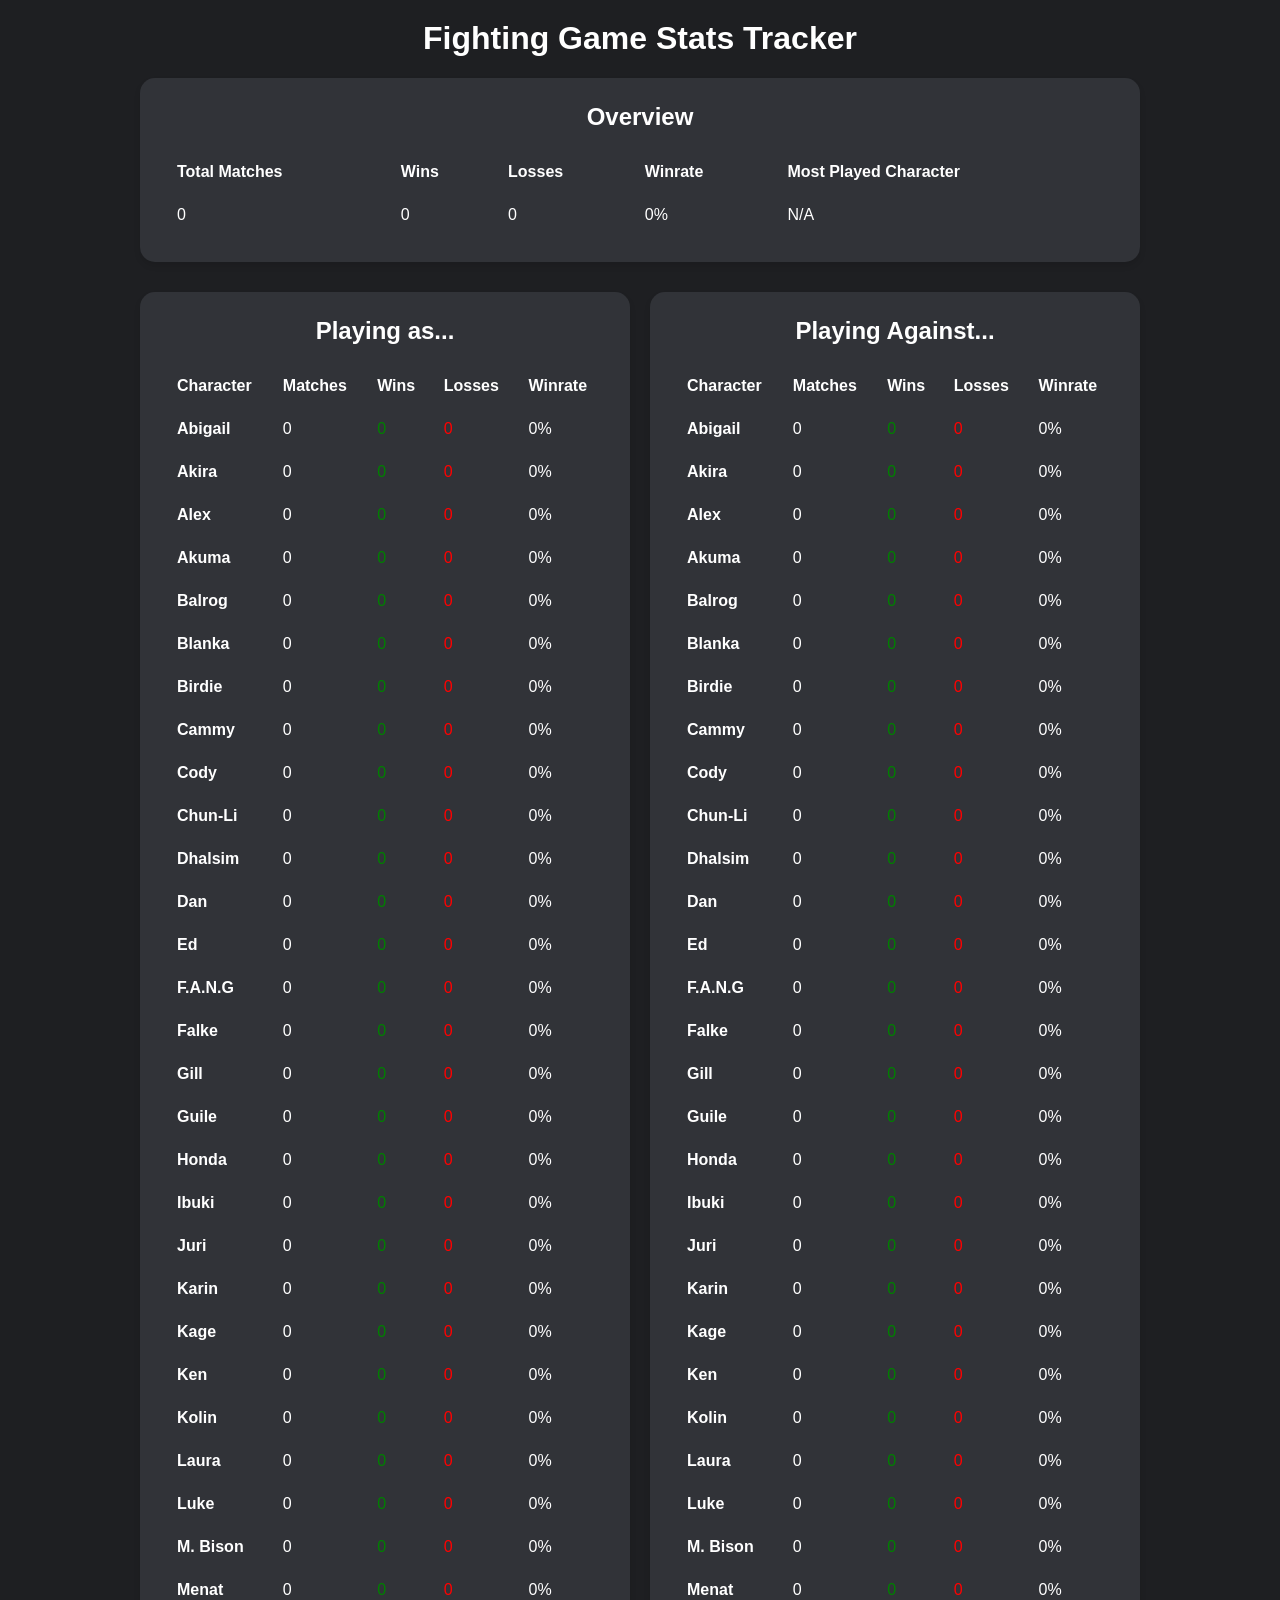
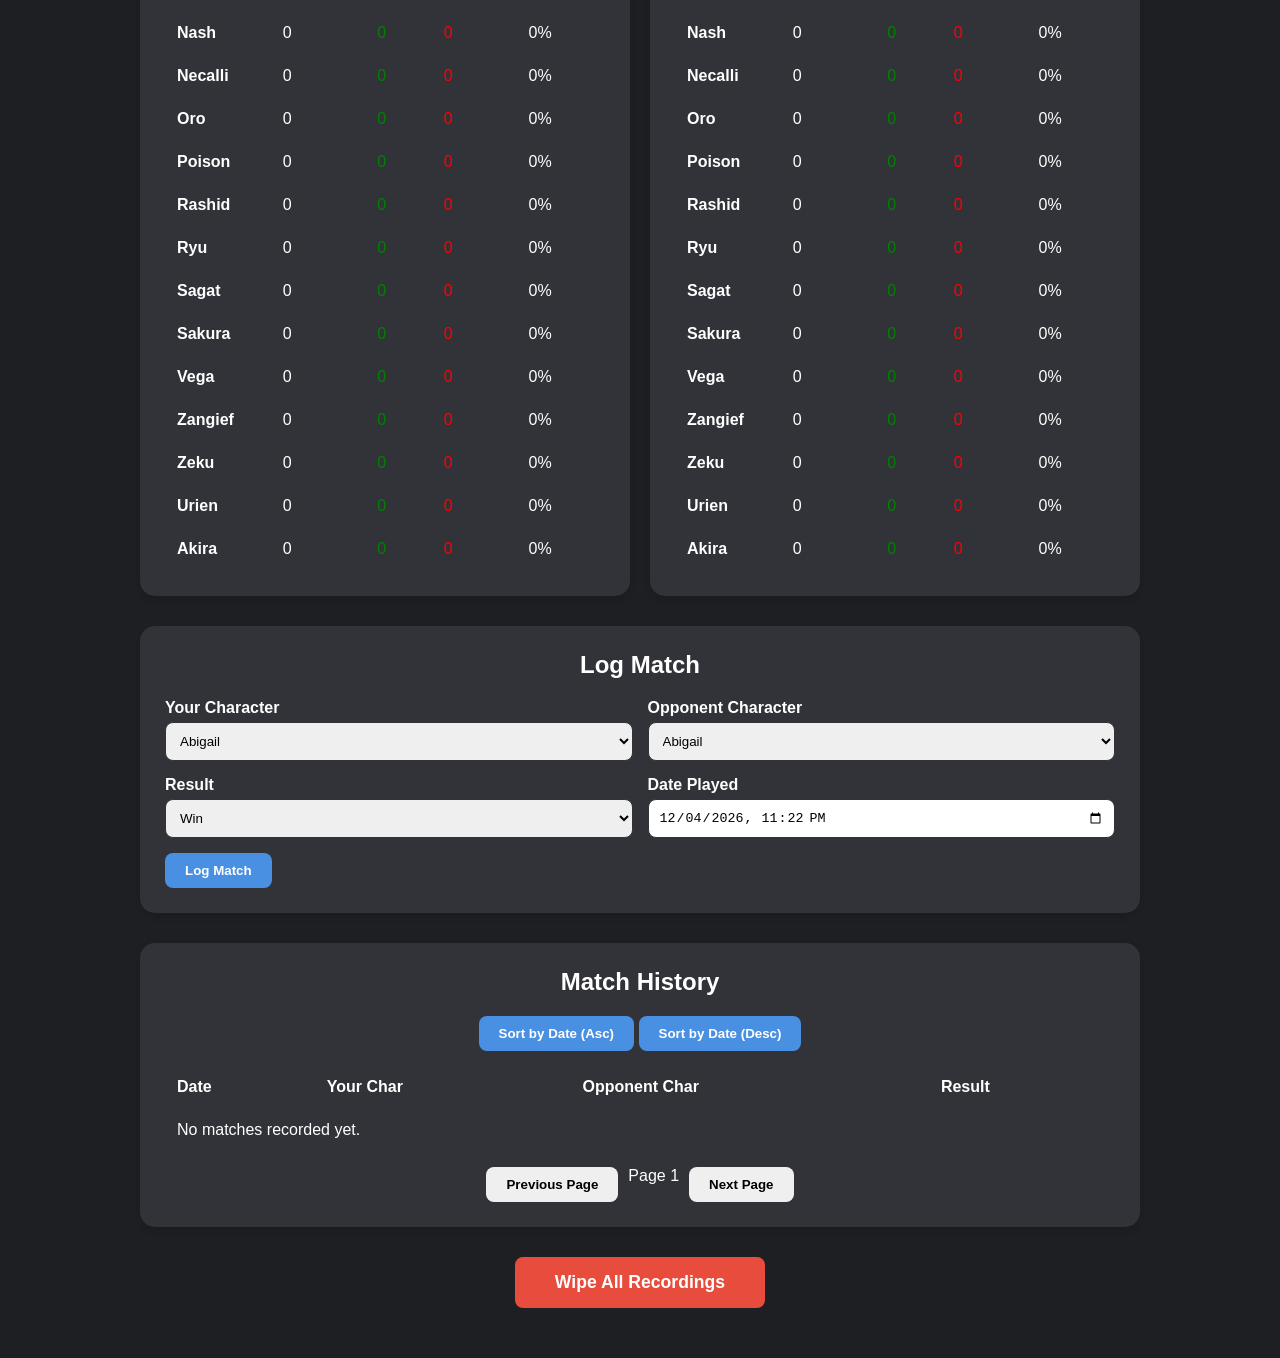
<file: jfsDigitalGamingShelf/subpages/videoGames/fighting/Street Fighter V.html>
<!DOCTYPE html>
<html lang="en">
<head>
    <meta charset="UTF-8">
    <meta name="viewport" content="width=device-width, initial-scale=1.0">
    <title>FGTracker Backup</title>
    <style>
        :root {
            --bg-color: #1E1F22;
            --card-bg: #313338;
            --primary-text: #ffffff;
            --accent-color: #4a90e2;
            --danger-color: #e74c3c;
            --border-radius: 15px;
            --shadow: 0 4px 6px rgba(0,0,0,0.1);
        }

        body {
            font-family: 'Segoe UI', Tahoma, Geneva, Verdana, sans-serif;
            background-color: var(--bg-color);
            color: var(--primary-text);
            margin: 0;
            padding: 20px;
            display: flex;
            flex-direction: column;
            align-items: center;
        }

        .container {
            max-width: 1000px;
            width: 100%;
        }

        .card {
            background: var(--card-bg);
            padding: 25px;
            border-radius: var(--border-radius);
            box-shadow: var(--shadow);
            margin-bottom: 30px;
        }

        h1, h2, h3 {
            margin-top: 0;
            text-align: center; /* Added centering for all headings */
        }

        table {
            width: 100%;
            border-collapse: collapse;
            margin-top: 10px;
        }

        th, td {
            padding: 12px;
            text-align: left;
            border-bottom: 1px solid #313338;
        }

        th {
            background-color: #313338;
        }

        .stats-grid {
            display: grid;
            grid-template-columns: 1fr 1fr;
            gap: 20px;
        }

        @media (max-width: 768px) {
            .stats-grid {
                grid-template-columns: 1fr;
            }
        }

        .form-group {
            margin-bottom: 15px;
        }

        label {
            display: block;
            margin-bottom: 5px;
            font-weight: bold;
        }

        input, select {
            width: 100%;
            padding: 10px;
            border: 1px solid #313338;
            border-radius: 8px;
            box-sizing: border-box;
        }

        button {
            padding: 10px 20px;
            border: none;
            border-radius: 8px;
            cursor: pointer;
            font-weight: bold;
            transition: opacity 0.2s;
        }

        .btn-primary {
            background-color: var(--accent-color);
            color: white;
        }

        .btn-danger {
            background-color: var(--danger-color);
            color: white;
            margin: 30px auto; /* Center and adjust margin */
            display: block; /* Make it a block element for centering */
            padding: 15px 40px; /* Lengthen by increasing horizontal padding */
            font-size: 1.1em; /* Slightly larger text */
        }

        button:hover {
            opacity: 0.9;
        }

        .pagination {
            margin-top: 15px;
            display: flex;
            gap: 10px;
            justify-content: center;
        }

        .winrate-bar {
            height: 8px;
            background: #313338;
            border-radius: 4px;
            overflow: hidden;
            width: 100px;
            display: inline-block;
        }

        .winrate-fill {
            height: 100%;
            background: #2ecc71;
        }
    </style>
</head>
<body>

<div class="container">
    <h1>Fighting Game Stats Tracker</h1>

    <!-- Summary Block -->
    <div class="card">
        <h2>Overview</h2>
        <table id="summary-table">
            <thead>
                <tr>
                    <th>Total Matches</th>
                    <th>Wins</th>
                    <th>Losses</th>
                    <th>Winrate</th>
                    <th>Most Played Character</th>
                </tr>
            </thead>
            <tbody>
                <tr>
                    <td id="summary-total">-</td>
                    <td id="summary-wins">-</td>
                    <td id="summary-losses">-</td>
                    <td id="summary-winrate">-</td>
                    <td id="summary-most-played">-</td>
                </tr>
            </tbody>
        </table>
    </div>

    <!-- Character Stats Blocks -->
    <div class="stats-grid">
        <div class="card">
            <h2>Playing as...</h2>
            <table id="playing-as-table">
                <thead>
                    <tr>
                        <th>Character</th>
                        <th>Matches</th>
                        <th>Wins</th>
                        <th>Losses</th>
                        <th>Winrate</th>
                    </tr>
                </thead>
                <tbody id="playing-as-body"></tbody>
            </table>
        </div>

        <div class="card">
            <h2>Playing Against...</h2>
            <table id="playing-against-table">
                <thead>
                    <tr>
                        <th>Character</th>
                        <th>Matches</th>
                        <th>Wins</th>
                        <th>Losses</th>
                        <th>Winrate</th>
                    </tr>
                </thead>
                <tbody id="playing-against-body"></tbody>
            </table>
        </div>
    </div>

    <!-- Logging Section -->
    <div class="card">
        <h2>Log Match</h2>
        <div class="stats-grid" style="grid-template-columns: 1fr 1fr; gap: 15px;">
            <div class="form-group">
                <label>Your Character</label>
                <select id="log-your-char"></select>
            </div>
            <div class="form-group">
                <label>Opponent Character</label>
                <select id="log-opp-char"></select>
            </div>
        </div>
        <div class="stats-grid" style="grid-template-columns: 1fr 1fr; gap: 15px;">
            <div class="form-group">
                <label>Result</label>
                <select id="log-result">
                    <option value="win">Win</option>
                    <option value="loss">Loss</option>
                </select>
            </div>
            <div class="form-group">
                <label>Date Played</label>
                <input type="datetime-local" id="log-date">
            </div>
        </div>
        <button class="btn-primary" onclick="logMatch()">Log Match</button>
    </div>

    <!-- Records Table -->
    <div class="card">
        <h2>Match History</h2>
        <div style="text-align:center; margin-bottom: 15px;">
            <button id="sort-asc" class="btn-primary" onclick="handleSort('asc')">Sort by Date (Asc)</button>
            <button id="sort-desc" class="btn-primary" onclick="handleSort('desc')">Sort by Date (Desc)</button>
        </div>
        <table id="history-table">
            <thead>
                <tr>
                    <th>Date</th>
                    <th>Your Char</th>
                    <th>Opponent Char</th>
                    <th>Result</th>
                </tr>
            </thead>
            <tbody id="history-body"></tbody>
        </table>
        <div class="pagination">
            <button onclick="changePage(-1)">Previous Page</button>
            <span id="page-info">Page 1</span>
            <button onclick="changePage(1)">Next Page</button>
        </div>
    </div>

    <button class="btn-danger" onclick="wipeData()">Wipe All Recordings</button>
</div>

<script>
    // --- Data & Configuration ---
    const roster = ["Abigail", "Akira", "Alex", "Akuma", "Balrog", "Blanka", "Birdie", "Cammy", "Cody", "Chun-Li", "Dhalsim", "Dan", "Ed", "F.A.N.G", "Falke", "Gill", "Guile", "Honda", "Ibuki", "Juri", "Karin", "Kage", "Ken", "Kolin", "Laura", "Luke", "M. Bison", "Menat", "Nash", "Necalli", "Oro", "Poison", "Rashid", "Ryu", "Sagat", "Sakura", "Vega", "Zangief", "Zeku", "Urien", "Akira"];
    
    // Load data from localStorage or initialize
    let matches = JSON.parse(localStorage.getItem('fgs_matches')) || [];

    // --- UI Elements ---
    const playingAsBody = document.getElementById('playing-as-body');
    const playingAgainstBody = document.getElementById('playing-against-body');
    const historyBody = document.getElementById('history-body');
    const summaryTotal = document.getElementById('summary-total');
    const summaryWins = document.getElementById('summary-wins');
    const summaryLosses = document.getElementById('summary-losses');
    const summaryWinrate = document.getElementById('summary-winrate');
    const summaryMostPlayed = document.getElementById('summary-most-played');

    let sortDirection = 'desc'; // Default: descending (newest first)
    let currentPage = 1;
    const itemsPerPage = 50;

    // --- Initialization ---
    function init() {
        // Populate dropdowns
        const yourCharSelect = document.getElementById('log-your-char');
        const oppCharSelect = document.getElementById('log-opp-char');
        
        // Sort roster alphabetically for display purposes
        const sortedRoster = [...roster].sort();

        sortedRoster.forEach(char => {
            const opt1 = document.createElement('option');
            opt1.value = char;
            opt1.textContent = char;
            yourCharSelect.appendChild(opt1);

            const opt2 = document.createElement('option');
            opt2.value = char;
            opt2.textContent = char;
            oppCharSelect.appendChild(opt2);
        });

        // Set default date to now
        const now = new Date();
        now.setMinutes(now.getMinutes() - now.getTimezoneOffset());
        document.getElementById('log-date').value = now.toISOString().slice(0, 16);

        updateUI();
    }

    // --- Core Functions ---
    function updateUI() {
        localStorage.setItem('fgs_matches', JSON.stringify(matches));
        
        updateSummary();
        updateCharacterStats();
        renderHistory();
    }

    function updateSummary() {
        const total = matches.length;
        const wins = matches.filter(m => m.result === 'win').length;
        const losses = total - wins;
        const winrate = total > 0 ? ((wins / total) * 100).toFixed(1) : 0;

        summaryTotal.textContent = total;
        summaryWins.textContent = wins;
        summaryLosses.textContent = losses;
        summaryWinrate.textContent = winrate + '%';

        // Find most played character
        let mostPlayed = "N/A";
        let maxCount = 0;
        const charCounts = {};
        
        roster.forEach(char => charCounts[char] = 0);
        matches.forEach(m => {
            charCounts[m.yourChar]++;
        });

        for (const char in charCounts) {
            if (charCounts[char] > maxCount) {
                maxCount = charCounts[char];
                mostPlayed = char;
            }
        }
        summaryMostPlayed.textContent = mostPlayed;
    }

    function updateCharacterStats() {
        playingAsBody.innerHTML = '';
        playingAgainstBody.innerHTML = '';

        const asStats = {};
        const againstStats = {};

        roster.forEach(char => {
            asStats[char] = { matches: 0, wins: 0, losses: 0 };
            againstStats[char] = { matches: 0, wins: 0, losses: 0 };
        });

        matches.forEach(m => {
            asStats[m.yourChar].matches++;
            if (m.result === 'win') asStats[m.yourChar].wins++;
            else asStats[m.yourChar].losses++;

            againstStats[m.oppChar].matches++;
        });

        roster.forEach(char => {
            const asRow = createStatsRow(char, asStats[char]);
            playingAsBody.appendChild(asRow);

            // For "Against", we want to see your win/loss record specifically against those characters
            const againstMatchData = matches.filter(m => m.oppChar === char);
            const againstWins = againstMatchData.filter(m => m.result === 'win').length;
            const againstLosses = againstMatchData.length - againstWins;
            
            const againstRow = createStatsRow(char, {
                matches: againstMatchData.length,
                wins: againstWins,
                losses: againstLosses
            });
            playingAgainstBody.appendChild(againstRow);
        });
    }

    function createStatsRow(name, stats) {
        const winrate = stats.matches > 0 ? ((stats.wins / stats.matches) * 100).toFixed(1) : 0;
        const tr = document.createElement('tr');
        tr.innerHTML = `
            <td style="font-weight:bold">${name}</td>
            <td>${stats.matches}</td>
            <td style="color:green">${stats.wins}</td>
            <td style="color:red">${stats.losses}</td>
            <td>${winrate}%</td>
        `;
        return tr;
    }

    function logMatch() {
        const yourChar = document.getElementById('log-your-char').value;
        const oppChar = document.getElementById('log-opp-char').value;
        const result = document.getElementById('log-result').value;
        const date = document.getElementById('log-date').value;

        if (!date) {
            alert("Please select a date.");
            return;
        }

        const newMatch = {
            id: Date.now(),
            yourChar,
            oppChar,
            result,
            date
        };

        matches.push(newMatch); // Added to the end; sorting logic handles display order
        updateUI();
    }

    // --- Sorting/Pagination Logic ---

    /**
     * Sorts the matches array and returns a new, sorted array.
     * @param {('asc'|'desc')} direction - The desired sort order ('asc' or 'desc').
     * @returns {Array} A copy of the matches array, sorted by date.
     */
    function getSortedMatches(direction) {
        // Create a shallow copy to avoid modifying the original `matches` array
        const sorted = [...matches];

        sorted.sort((a, b) => {
            const dateA = new Date(a.date);
            const dateB = new Date(b.date);
            let comparison = 0;

            // Compare dates: 1 if A > B, -1 if A < B, 0 if equal
            if (dateA > dateB) comparison = 1;
            else if (dateA < dateB) comparison = -1;
            else comparison = 0; 

            // If descending, we reverse the natural sort order (b compared to a).
            return direction === 'desc' ? (comparison * -1) : comparison;
        });
        return sorted;
    }


    function renderHistory() {
        let currentMatches = getSortedMatches(sortDirection);

        const start = (currentPage - 1) * itemsPerPage;
        const end = start + itemsPerPage;
        const pageItems = currentMatches.slice(start, end);

        historyBody.innerHTML = '';
        if (pageItems.length === 0) {
            historyBody.innerHTML = '<tr style="text-align:center"><td colspan="4">No matches recorded yet.</td></tr>';
        } else {
            pageItems.forEach(m => {
                const tr = document.createElement('tr');
                // Format date to display time without T and only local time part (e.g., 2026-09-26 14:30)
                const formattedDate = m.date.replace('T', ' '); 
                tr.innerHTML = `
                    <td style="font-size:0.8em">${formattedDate}</td>
                    <td>${m.yourChar}</td>
                    <td>${m.oppChar}</td>
                    <td style="color: ${m.result === 'win' ? 'green' : 'red'}">${m.result.toUpperCase()}</td>
                `;
                historyBody.appendChild(tr);
            });
        }

        document.getElementById('page-info').textContent = `Page ${currentPage}`;
    }

    function changePage(dir) {
        const maxPage = Math.ceil(matches.length / itemsPerPage);
        const newPage = currentPage + dir;
        if (newPage >= 1 && newPage <= maxPage) {
            currentPage = newPage;
            renderHistory();
        }
    }

    // --- Sorting Handlers ---
    function handleSort(direction) {
        sortDirection = direction;
        currentPage = 1; // Reset to first page when sorting changes
        renderHistory();
    }

    function resetSort() {
        sortDirection = 'desc'; // Default back to newest first (descending date)
        currentPage = 1;
        renderHistory();
    }

    function wipeData() {
        if (confirm("Are you sure you want to wipe ALL recordings? This cannot be undone.")) {
            matches = [];
            updateUI();
        }
    }

    // Run init
    init();
</script>

</body>
</html>
</file>
<file: jfsDigitalGamingShelf/css/standard.css>
body {
    font-family: hack;
    margin: 0;
    padding: 20px;
    display: flex;
    flex-direction: column;
    align-items: center;
    min-height: 100vh; /* Ensures full viewport height */
    background-color: #1f1e26; /* Set page background to black */
    color: white; /* Ensure default text color is white for contrast */
}

.container {
    display: flex;
    flex-direction: column; /* Stack items vertically */
    gap: 30px; /* Reduced gap for better vertical flow */
    max-width: 1200px;
    width: 90%;
    justify-content: center;
    padding-bottom: 20px;
}

.game-block {
    width: 100%; /* Ensure the block takes full available width */
    flex: none; /* Override any previous flex behavior */
    min-width: 300px;
    height: 200px; /* Fixed height for visual consistency */
    background-size: cover;
    background-position: center;
    border-radius: 25px; /* Rounded edges */
    display: flex;
    justify-content: center;
    align-items: center;
    text-align: center;
    color: white;
    box-shadow: 0 10px 30px rgba(0, 0, 0, 0.5); /* Added a shadow for depth */
    transition: transform 0.3s ease, box-shadow 0.3s ease;
}

/* Hover effect */
.game-block:hover {
    transform: translateY(-10px);
    box-shadow: 0 20px 40px rgba(0, 0, 0, 0.7);
}

.game-title {
    font-size: 3em;
    padding: 20px;
    background-color: rgba(0, 0, 0, 0.4); /* Semi-transparent overlay for readability */
    border-radius: 15px; color: white;
}

footer {
    position: fixed;
    bottom: -30px;
    left: 0;
    right: 0;
    padding: 0px 0px; /* Reduced padding */
    background-color: rgba(0, 0, 0, 0.9);
    text-align: center;
    width: 100%;
    /* We rely on the padding property below for side spacing instead of complex width constraints */
    box-shadow: 0 0px 10px rgba(0, 0, 0, 0.7); /* Shadow mimicking the block */
    border-top: 5px solid #ffc870; /* Subtle separation line */
}

/* Styling for links inside the footer to match the card title look */
footer a {
    color: white;
    text-decoration: none;
    display: inline-block;
    padding: 10px 20px;
    margin: 5px;
    background-color: rgba(0, 0, 0, 0.4); /* Semi-transparent overlay */
    border-radius: 10px; /* Slightly smaller radius than game blocks */
    transition: transform 0.3s ease, box-shadow 0.3s ease;
}

/* Hover effect for footer links */
footer a:highlight {
    transform: background-color: #e5e5e5;
    box-shadow: 0 15px 40px rgba(0, 0, 0, 0.7);
}
</file>
